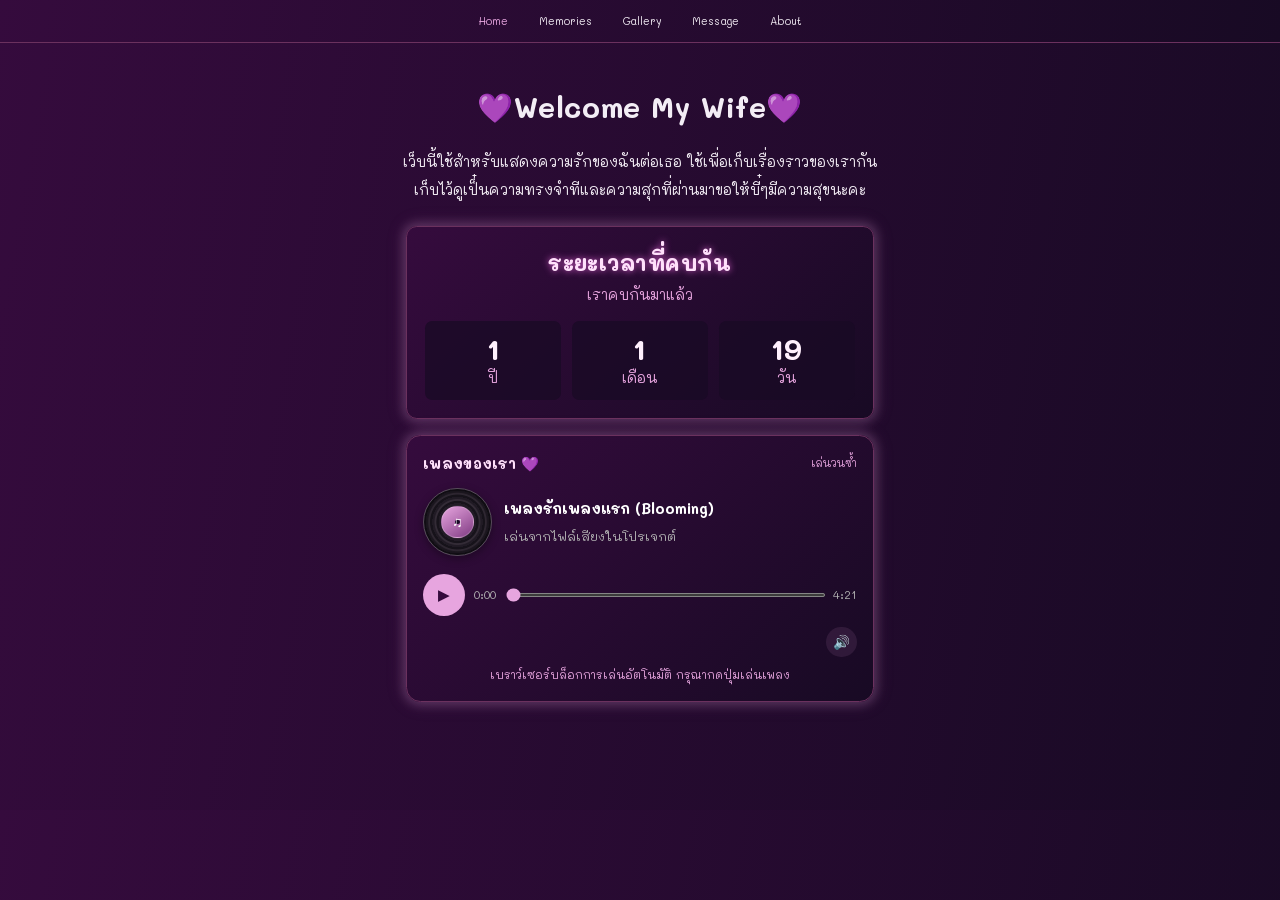
<file: index.html>
<!DOCTYPE html>
<html lang="en">
<head>
    <meta charset="UTF-8">
    <meta name="viewport" content="width=device-width, initial-scale=1.0">
    <title>💜My girlfriend💜</title>
    <link rel="stylesheet" href="main.css">
</head>
<body>
    <div class="falling-hearts" aria-hidden="true">
        <span>&#x2665;&#xFE0E;</span>
        <span>&#x2665;&#xFE0E;</span>
        <span>&#x2665;&#xFE0E;</span>
        <span>&#x2665;&#xFE0E;</span>
        <span>&#x2665;&#xFE0E;</span>
        <span>&#x2665;&#xFE0E;</span>
        <span>&#x2665;&#xFE0E;</span>
        <span>&#x2665;&#xFE0E;</span>
        <span>&#x2665;&#xFE0E;</span>
        <span>&#x2665;&#xFE0E;</span>
        <span>&#x2665;&#xFE0E;</span>
        <span>&#x2665;&#xFE0E;</span>
    </div>
    <header class="site-header">
        <nav class="main-nav" aria-label="Main navigation">
            <a href="index.html" aria-current="page">Home</a>
            <a href="memories.html">Memories</a>
            <a href="gallery.html">Gallery</a>
            <a href="message.html">Message</a>
            <a href="about.html">About</a>
        </nav>
    </header>

    <main id="home">
        <h1><span class="bouncing-heart" aria-hidden="true">💜</span>Welcome My Wife<span class="bouncing-heart" aria-hidden="true">💜</span></h1>
        <p>เว็บนี้ใช้สำหรับแสดงความรักของฉันต่อเธอ ใช้เพื่อเก็บเรื่องราวของเรากัน</p>
        <p>เก็บไว้ดูเป็๋นความทรงจำทีและความสุกที่ผ่านมาขอให้บี๋ๆมีความสุขนะคะ</p>

        <section class="relationship-counter" data-start-date="2025-10-15" aria-labelledby="relationship-title">
            <h2 id="relationship-title">ระยะเวลาที่คบกัน</h2>
            <p>เราคบกันมาแล้ว</p>
            <div class="relationship-duration" id="relationship-duration" aria-live="polite" aria-atomic="true">
                <div class="duration-unit"><span data-duration="years">-</span><span>ปี</span></div>
                <div class="duration-unit"><span data-duration="months">-</span><span>เดือน</span></div>
                <div class="duration-unit"><span data-duration="days">-</span><span>วัน</span></div>
            </div>
        </section>

        <section class="music-player" aria-labelledby="music-player-title">
            <div class="music-player-heading">
                <h2 id="music-player-title">เพลงของเรา 💜</h2>
                <span>เล่นวนซ้ำ</span>
            </div>
            <audio id="music-audio" autoplay loop preload="metadata">
                <source src="scr/เพลง/LANDOKMAI%20-%20เพลงรักเพลงแรก%20(Blooming)%20%5BOfficial%20MV%5D(mp3j.cc).mp3" type="audio/mpeg">
            </audio>
            <div class="music-track">
                <div class="music-cover" id="music-cover" aria-hidden="true">
                    <span>♫</span>
                </div>
                <div class="music-track-info">
                    <p class="music-track-name" id="music-track-name">เพลงรักเพลงแรก (Blooming)</p>
                    <span>เล่นจากไฟล์เสียงในโปรเจกต์</span>
                </div>
            </div>
            <div class="music-controls">
                <button class="music-play-button" id="music-play" type="button" aria-label="เล่นเพลง" disabled>▶</button>
                <span class="music-time" id="music-current-time">0:00</span>
                <input class="music-progress" id="music-progress" type="range" min="0" max="1000" value="0" aria-label="ตำแหน่งเพลง" disabled>
                <span class="music-time" id="music-duration">0:00</span>
            </div>
            <div class="music-volume-control">
                <button class="music-volume-button" id="music-volume-toggle" type="button"
                    aria-label="แสดงระดับเสียง" aria-expanded="false" aria-controls="music-volume-panel">🔊</button>
                <div class="music-volume-panel" id="music-volume-panel" hidden>
                    <input class="music-volume" id="music-volume" type="range" min="0" max="1" step="0.01" value="0.5" aria-label="ระดับเสียง 50%">
                    <span class="music-volume-value" id="music-volume-value">50%</span>
                </div>
            </div>
            <p class="music-status" id="music-status" role="status" aria-live="polite">กำลังพยายามเปิดเพลงอัตโนมัติ...</p>
        </section>
    </main>
    <script src="relationship-counter.js"></script>
    <script src="music-player.js"></script>
    <script src="carousel.js"></script>
    <script src="gallery.js"></script>
    <script src="trip-memories.js"></script>
    <script src="site-navigation.js"></script>
</body>
</html>
</file>
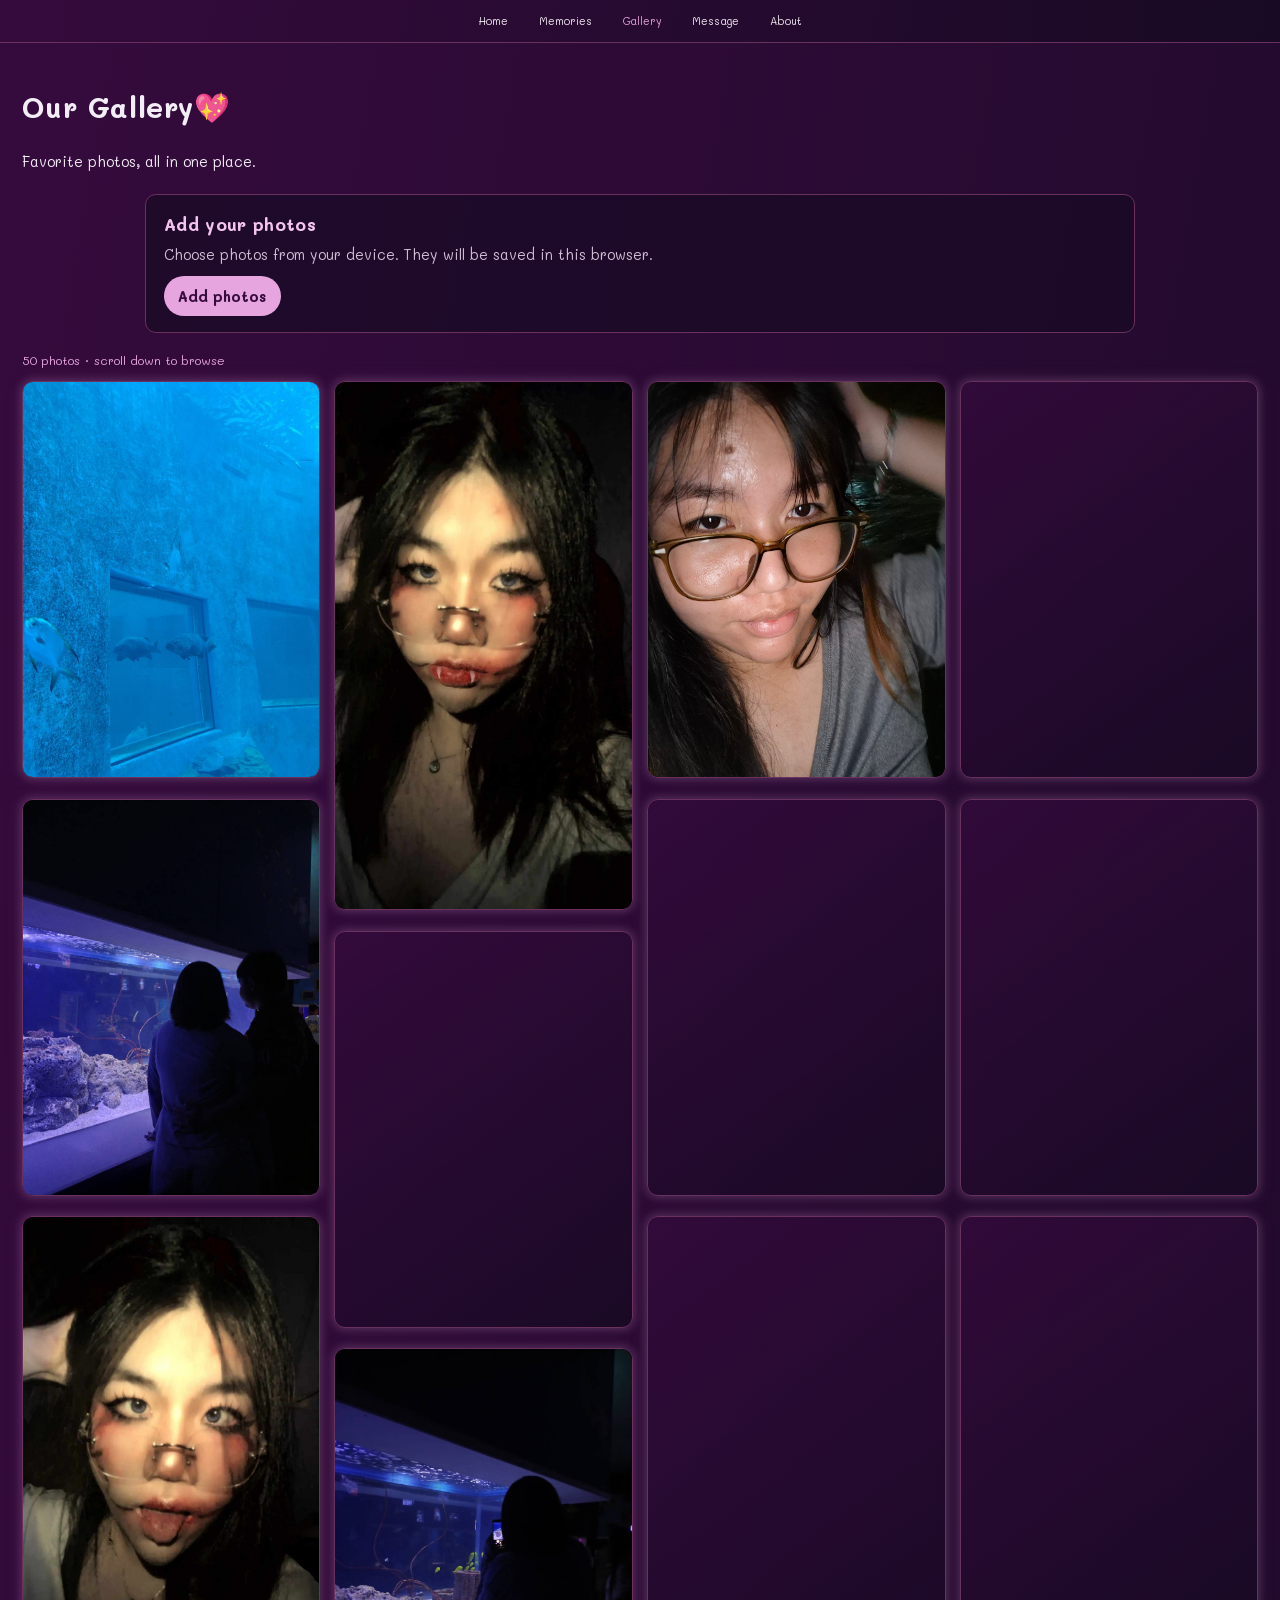
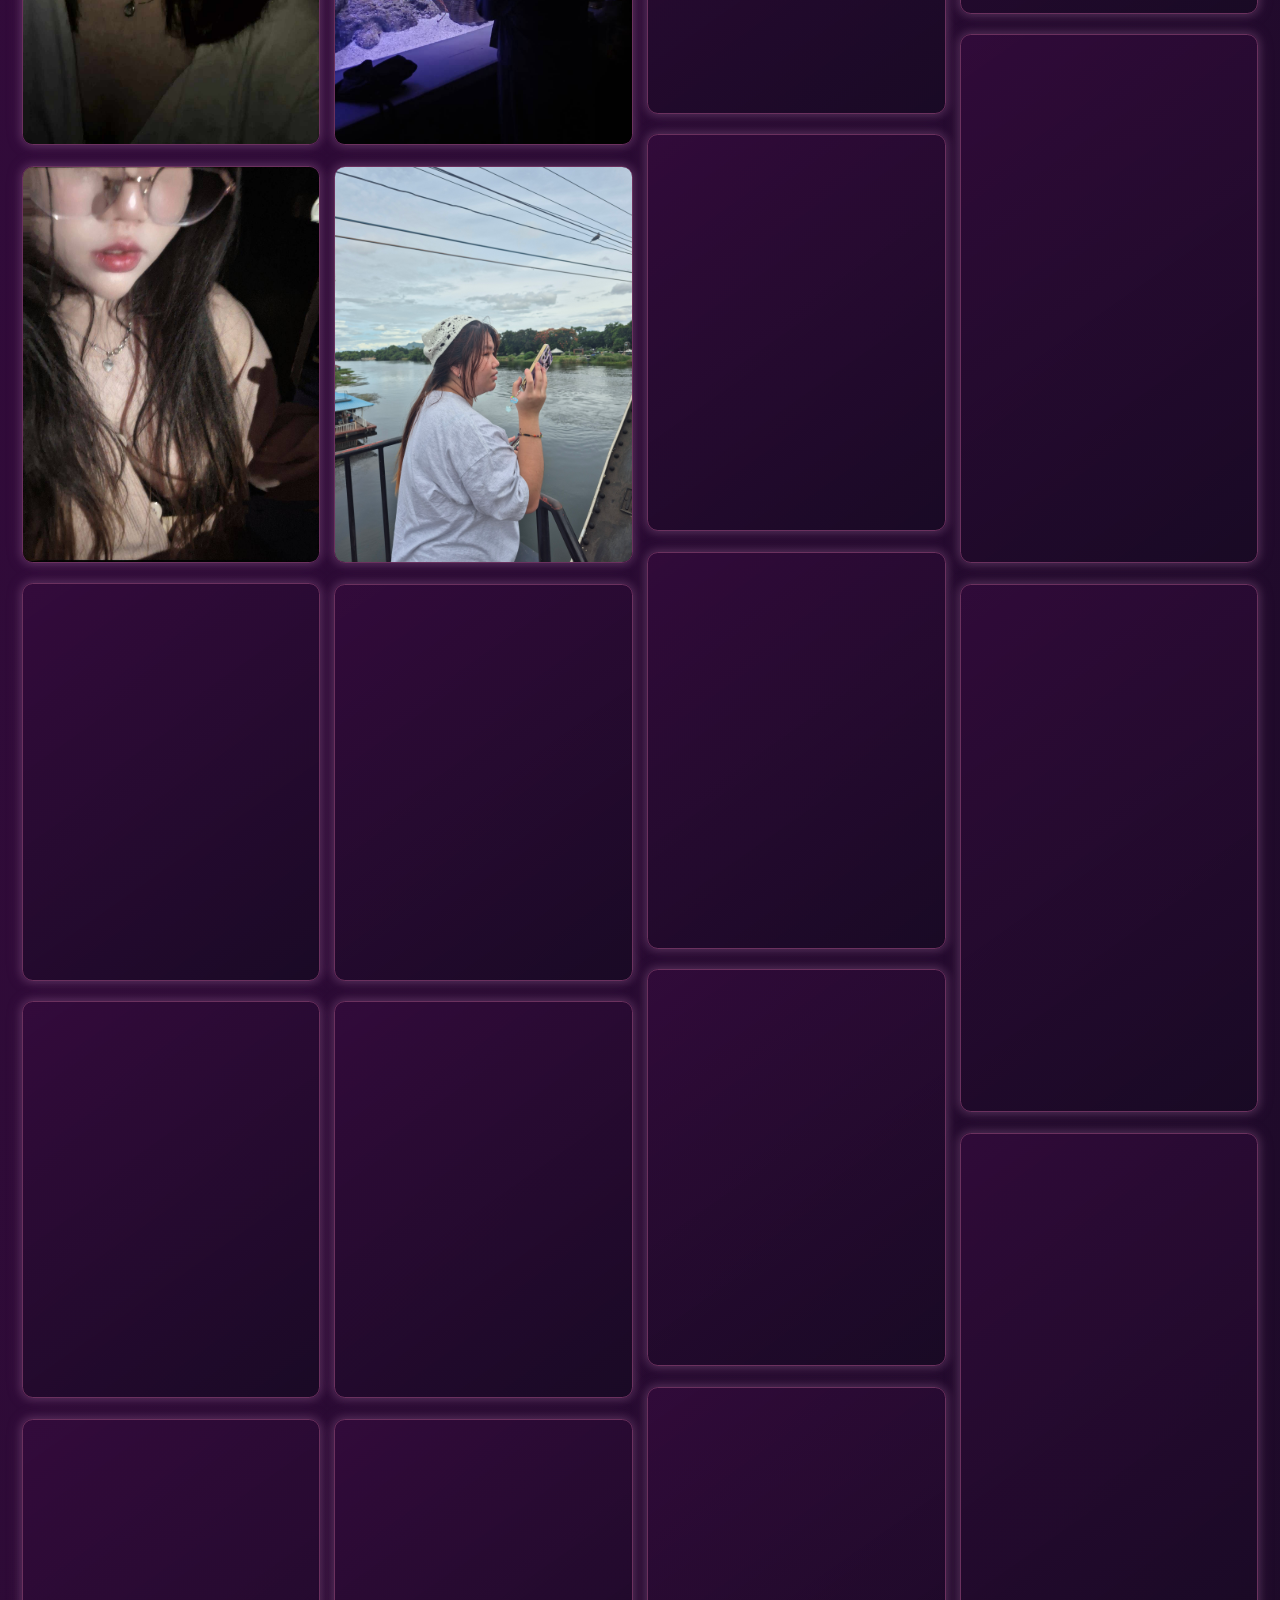
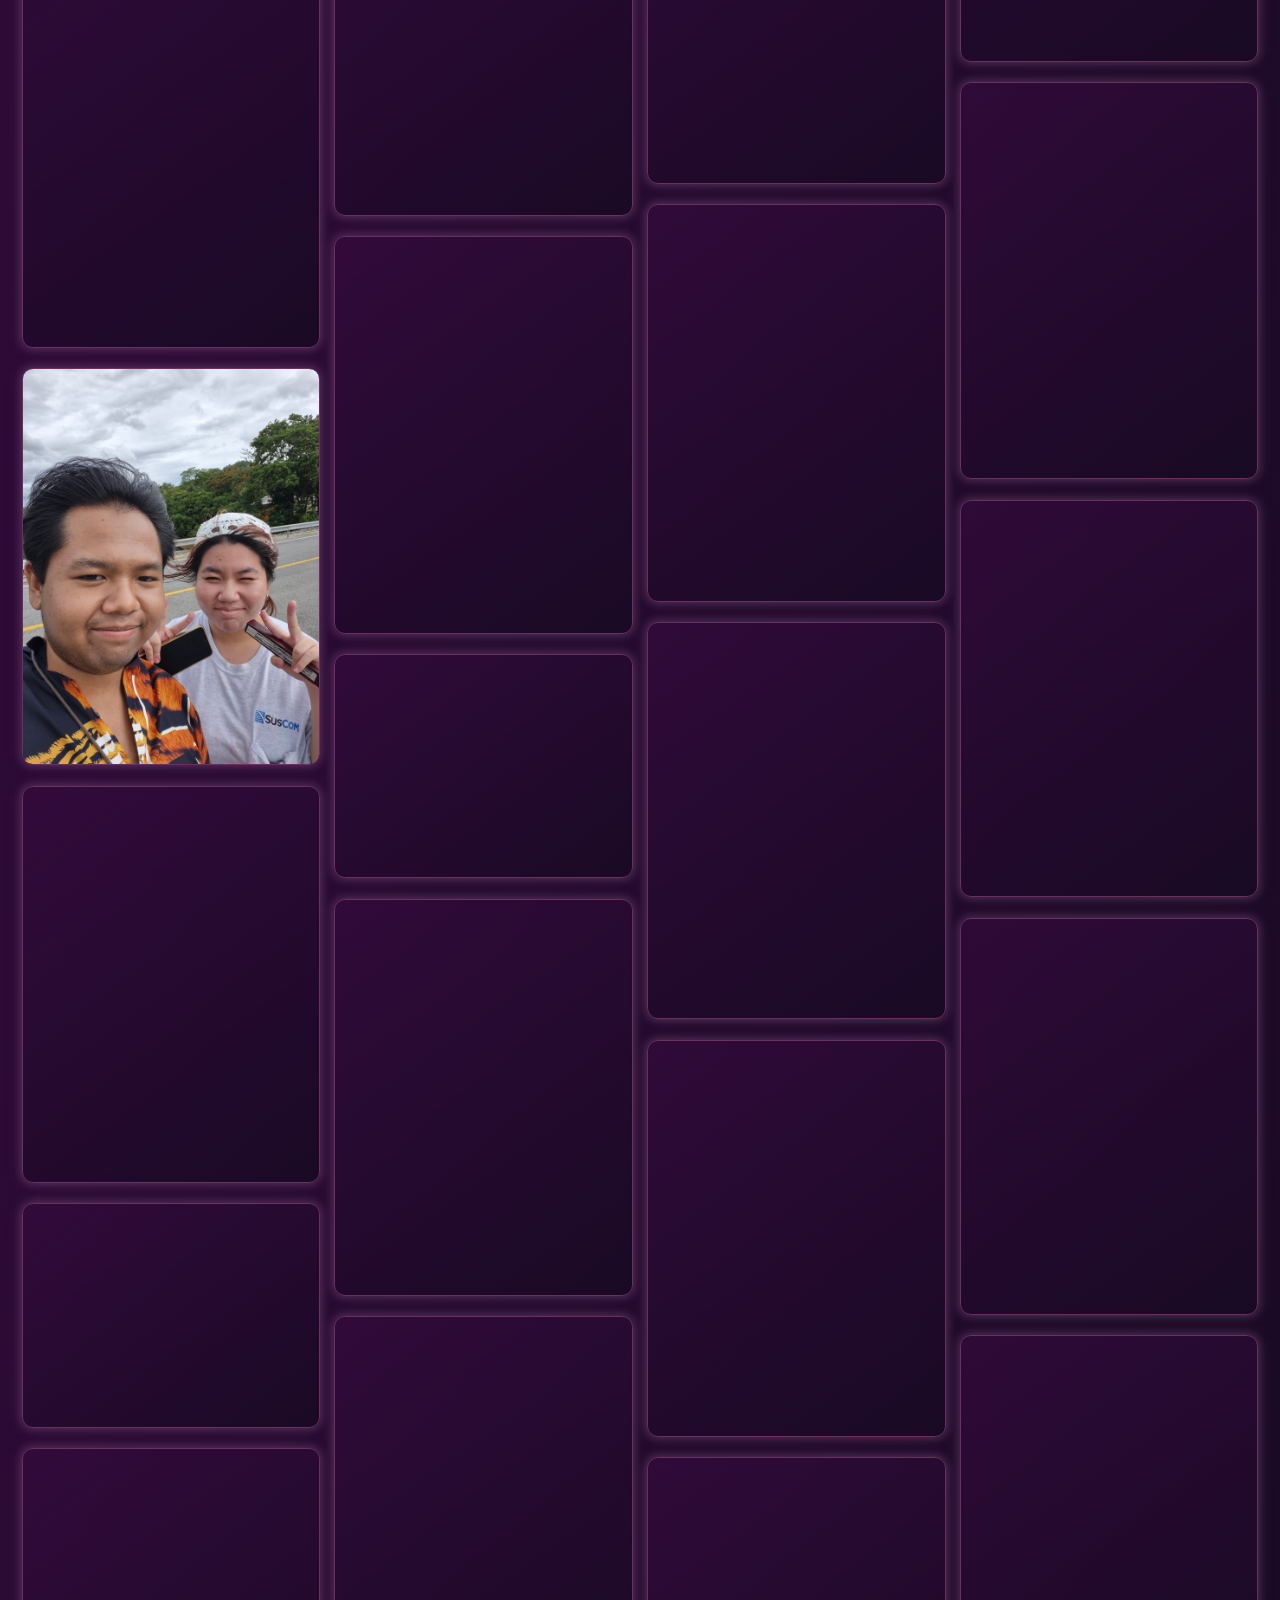
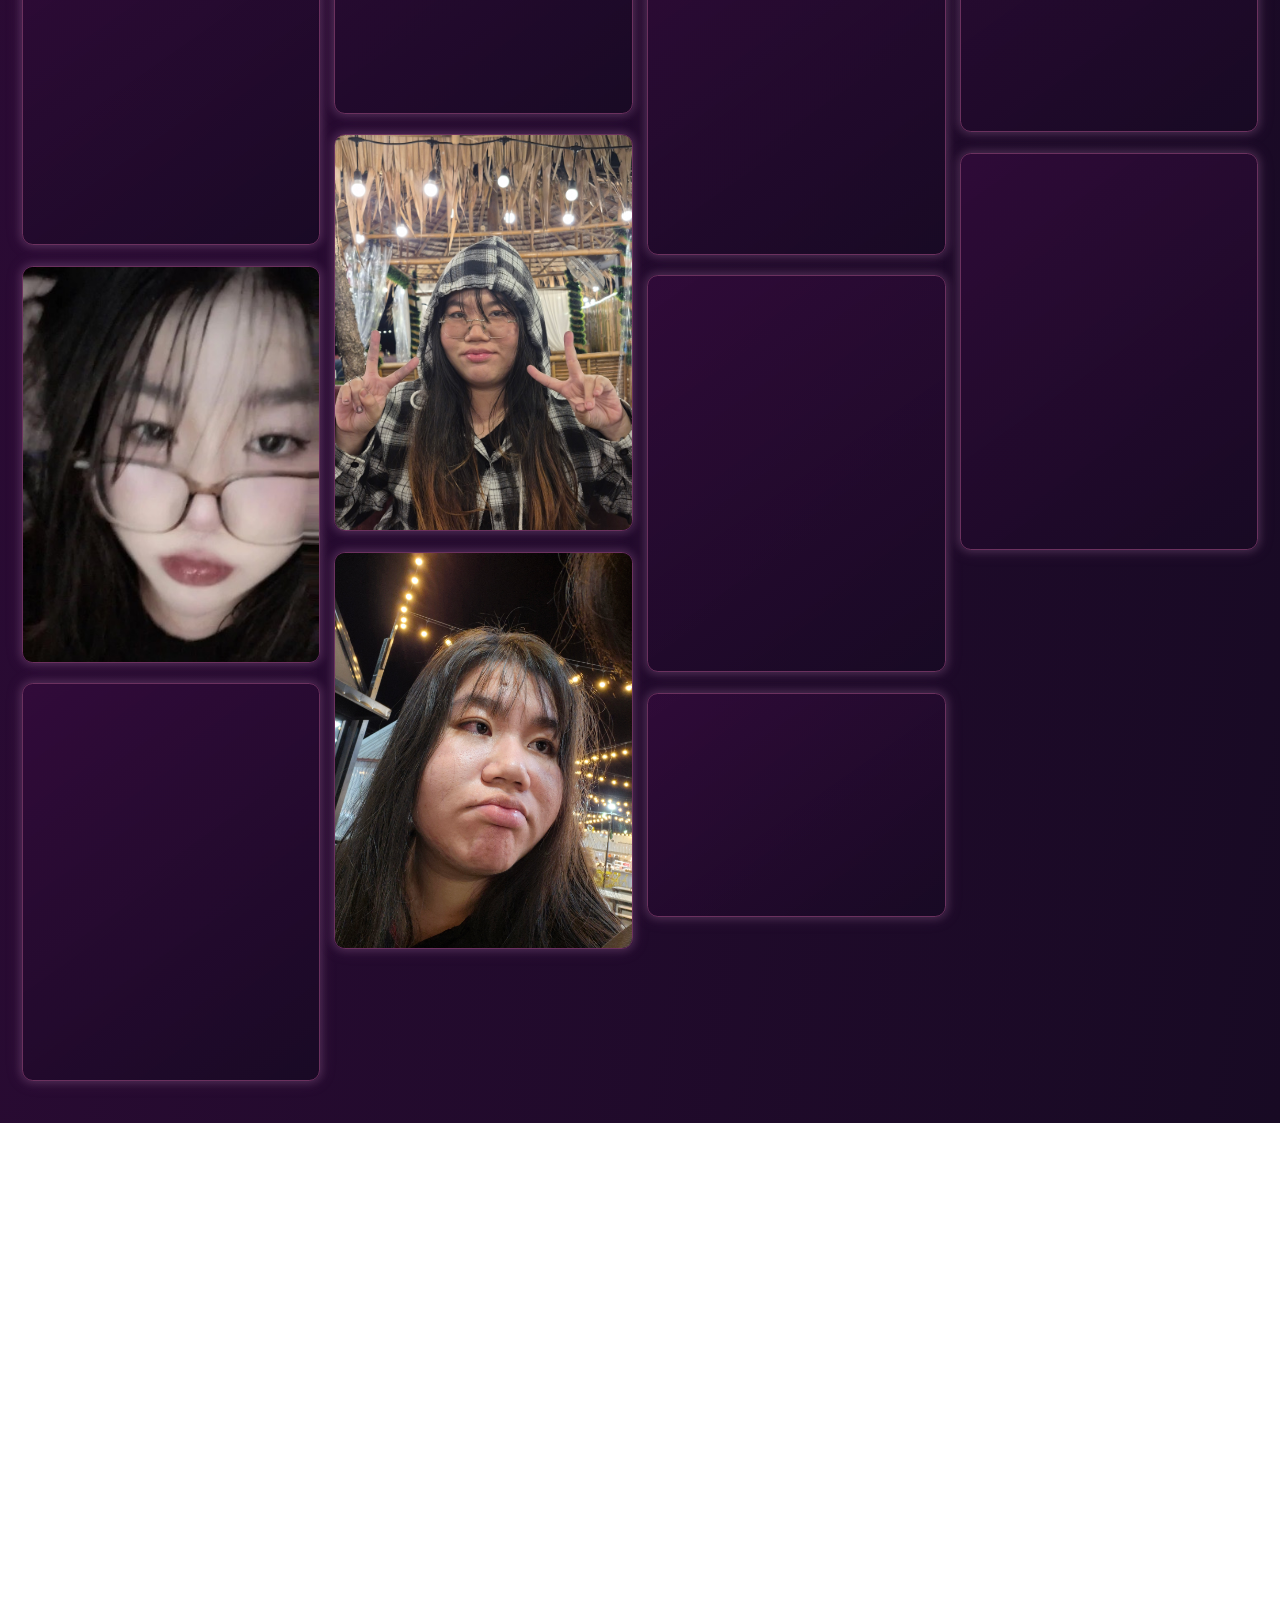
<file: gallery.html>
<!DOCTYPE html>
<html lang="en">
<head>
    <meta charset="UTF-8">
    <meta name="viewport" content="width=device-width, initial-scale=1.0">
    <title>Gallery | 💜My girlfriend💜</title>
    <link rel="stylesheet" href="main.css">
</head>
<body>
    <div class="falling-hearts" aria-hidden="true">
        <span>&#x2665;&#xFE0E;</span>
        <span>&#x2665;&#xFE0E;</span>
        <span>&#x2665;&#xFE0E;</span>
        <span>&#x2665;&#xFE0E;</span>
        <span>&#x2665;&#xFE0E;</span>
        <span>&#x2665;&#xFE0E;</span>
        <span>&#x2665;&#xFE0E;</span>
        <span>&#x2665;&#xFE0E;</span>
        <span>&#x2665;&#xFE0E;</span>
        <span>&#x2665;&#xFE0E;</span>
        <span>&#x2665;&#xFE0E;</span>
        <span>&#x2665;&#xFE0E;</span>
    </div>
    <header class="site-header">
        <nav class="main-nav" aria-label="Main navigation">
            <a href="index.html">Home</a>
            <a href="memories.html">Memories</a>
            <a href="gallery.html" aria-current="page">Gallery</a>
            <a href="message.html">Message</a>
            <a href="about.html">About</a>
        </nav>
    </header>
    <main>
        <h1>Our Gallery<span class="bouncing-heart" aria-hidden="true">💖</span></h1>
        <p>Favorite photos, all in one place.</p>
        <section class="gallery-upload" aria-labelledby="gallery-upload-title">
            <h2 id="gallery-upload-title">Add your photos</h2>
            <p>Choose photos from your device. They will be saved in this browser.</p>
            <label class="gallery-upload-label" for="gallery-photo-input">Add photos</label>
            <input class="gallery-upload-input" id="gallery-photo-input" type="file" accept="image/*" multiple>
            <p class="gallery-upload-status" id="gallery-upload-status" role="status" aria-live="polite"></p>
        </section>
        <p class="gallery-photo-count" id="gallery-photo-count" aria-live="polite">Loading photos...</p>
        <section class="pinterest-gallery" id="pinterest-gallery" aria-label="Photo gallery"></section>
    </main>
    <script src="carousel.js"></script>
    <script src="gallery.js"></script>
    <script src="trip-memories.js"></script>
    <script src="relationship-counter.js"></script>
    <script src="music-player.js"></script>
    <script src="site-navigation.js"></script>
</body>
</html>
</file>
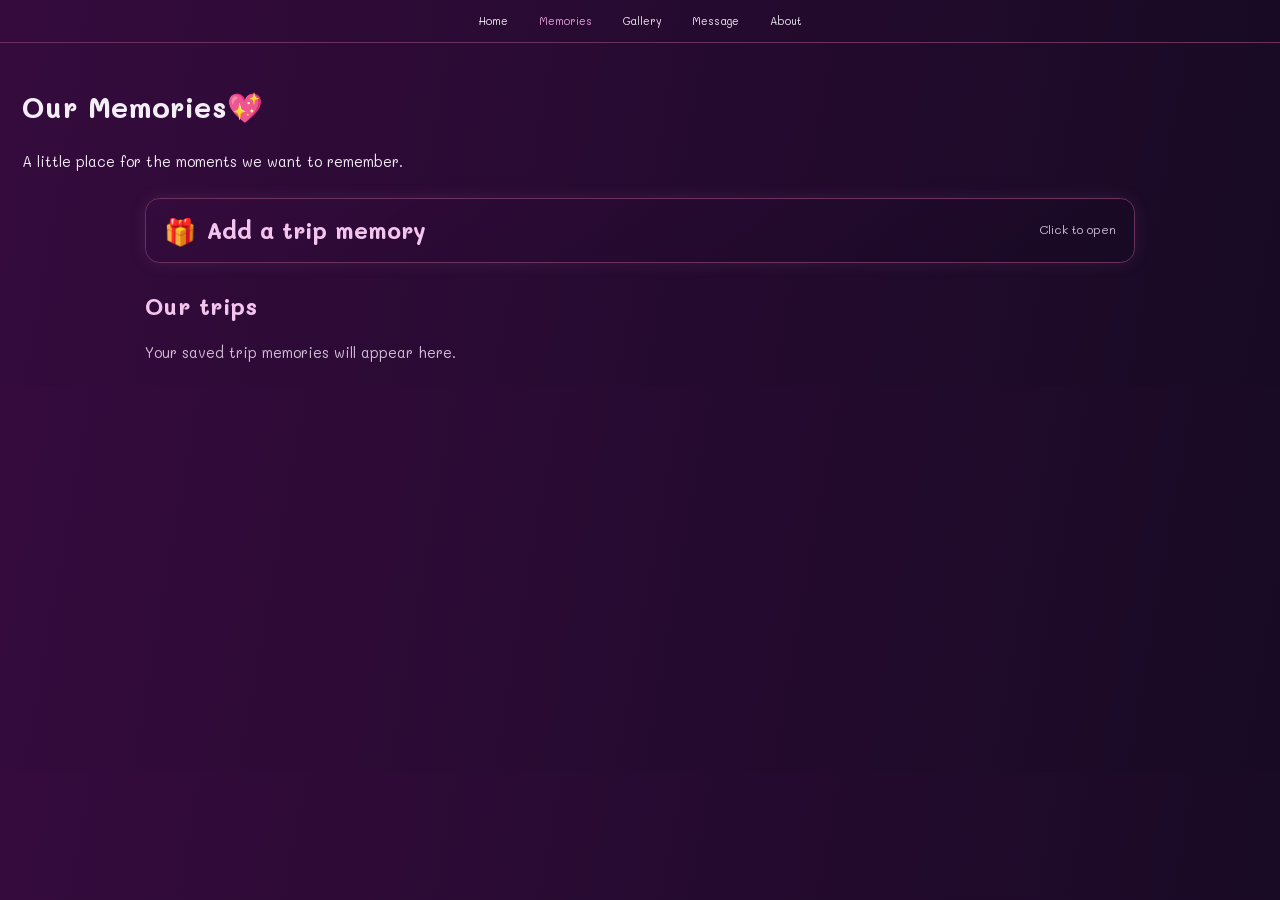
<file: memories.html>
<!DOCTYPE html>
<html lang="en">
<head>
    <meta charset="UTF-8">
    <meta name="viewport" content="width=device-width, initial-scale=1.0">
    <title>Memories | 💜My girlfriend💜</title>
    <link rel="stylesheet" href="main.css">
</head>
<body>
    <div class="falling-hearts" aria-hidden="true">
        <span>&#x2665;&#xFE0E;</span>
        <span>&#x2665;&#xFE0E;</span>
        <span>&#x2665;&#xFE0E;</span>
        <span>&#x2665;&#xFE0E;</span>
        <span>&#x2665;&#xFE0E;</span>
        <span>&#x2665;&#xFE0E;</span>
        <span>&#x2665;&#xFE0E;</span>
        <span>&#x2665;&#xFE0E;</span>
        <span>&#x2665;&#xFE0E;</span>
        <span>&#x2665;&#xFE0E;</span>
        <span>&#x2665;&#xFE0E;</span>
        <span>&#x2665;&#xFE0E;</span>
    </div>
    <header class="site-header">
        <nav class="main-nav" aria-label="Main navigation">
            <a href="index.html">Home</a>
            <a href="memories.html" aria-current="page">Memories</a>
            <a href="gallery.html">Gallery</a>
            <a href="message.html">Message</a>
            <a href="about.html">About</a>
        </nav>
    </header>
    <main>
        <h1>Our Memories<span class="bouncing-heart" aria-hidden="true">💖</span></h1>
        <p>A little place for the moments we want to remember.</p>
        <details class="trip-gift-editor" aria-labelledby="trip-editor-title">
            <summary class="trip-gift-toggle" id="trip-editor-title">
                <span class="trip-gift-icon" aria-hidden="true">🎁</span>
                <span>Add a trip memory</span>
                <span class="trip-gift-hint">Click to open</span>
            </summary>
            <section class="trip-editor" aria-label="New trip memory">
                <form id="trip-form" class="trip-form">
                    <label class="trip-field">
                        Trip name
                        <input id="trip-name" name="name" type="text" maxlength="100" placeholder="e.g. Our weekend in Chiang Mai" required>
                    </label>
                    <label class="trip-field">
                        Trip photo
                        <input id="trip-photo" name="photo" type="file" accept="image/*" required>
                    </label>
                    <div class="trip-photo-preview" id="trip-photo-preview" hidden>
                        <img id="trip-photo-preview-image" alt="Selected trip photo preview">
                    </div>
                    <label class="trip-field">
                        Place
                        <input id="trip-place" name="place" type="text" maxlength="200" placeholder="Enter a place or address" autocomplete="street-address" required>
                    </label>
                    <div class="trip-map-preview">
                        <p class="trip-map-label">Map preview</p>
                        <p id="trip-map-placeholder" class="trip-map-placeholder">Enter a place to preview it on Google Maps.</p>
                        <iframe id="trip-map-preview" title="Google Maps place preview" loading="lazy" referrerpolicy="no-referrer-when-downgrade" hidden></iframe>
                    </div>
                    <button class="trip-submit" type="submit">Save trip memory</button>
                    <p id="trip-form-status" class="trip-form-status" role="status" aria-live="polite"></p>
                </form>
            </section>
        </details>
        <section class="trip-memories" aria-labelledby="trip-memories-title">
            <h2 id="trip-memories-title">Our trips</h2>
            <p id="trip-empty-state" class="trip-empty-state">Your saved trip memories will appear here.</p>
            <div id="trip-list" class="trip-list"></div>
        </section>
    </main>
    <script src="carousel.js"></script>
    <script src="gallery.js"></script>
    <script src="trip-memories.js"></script>
    <script src="relationship-counter.js"></script>
    <script src="music-player.js"></script>
    <script src="site-navigation.js"></script>
</body>
</html>
</file>
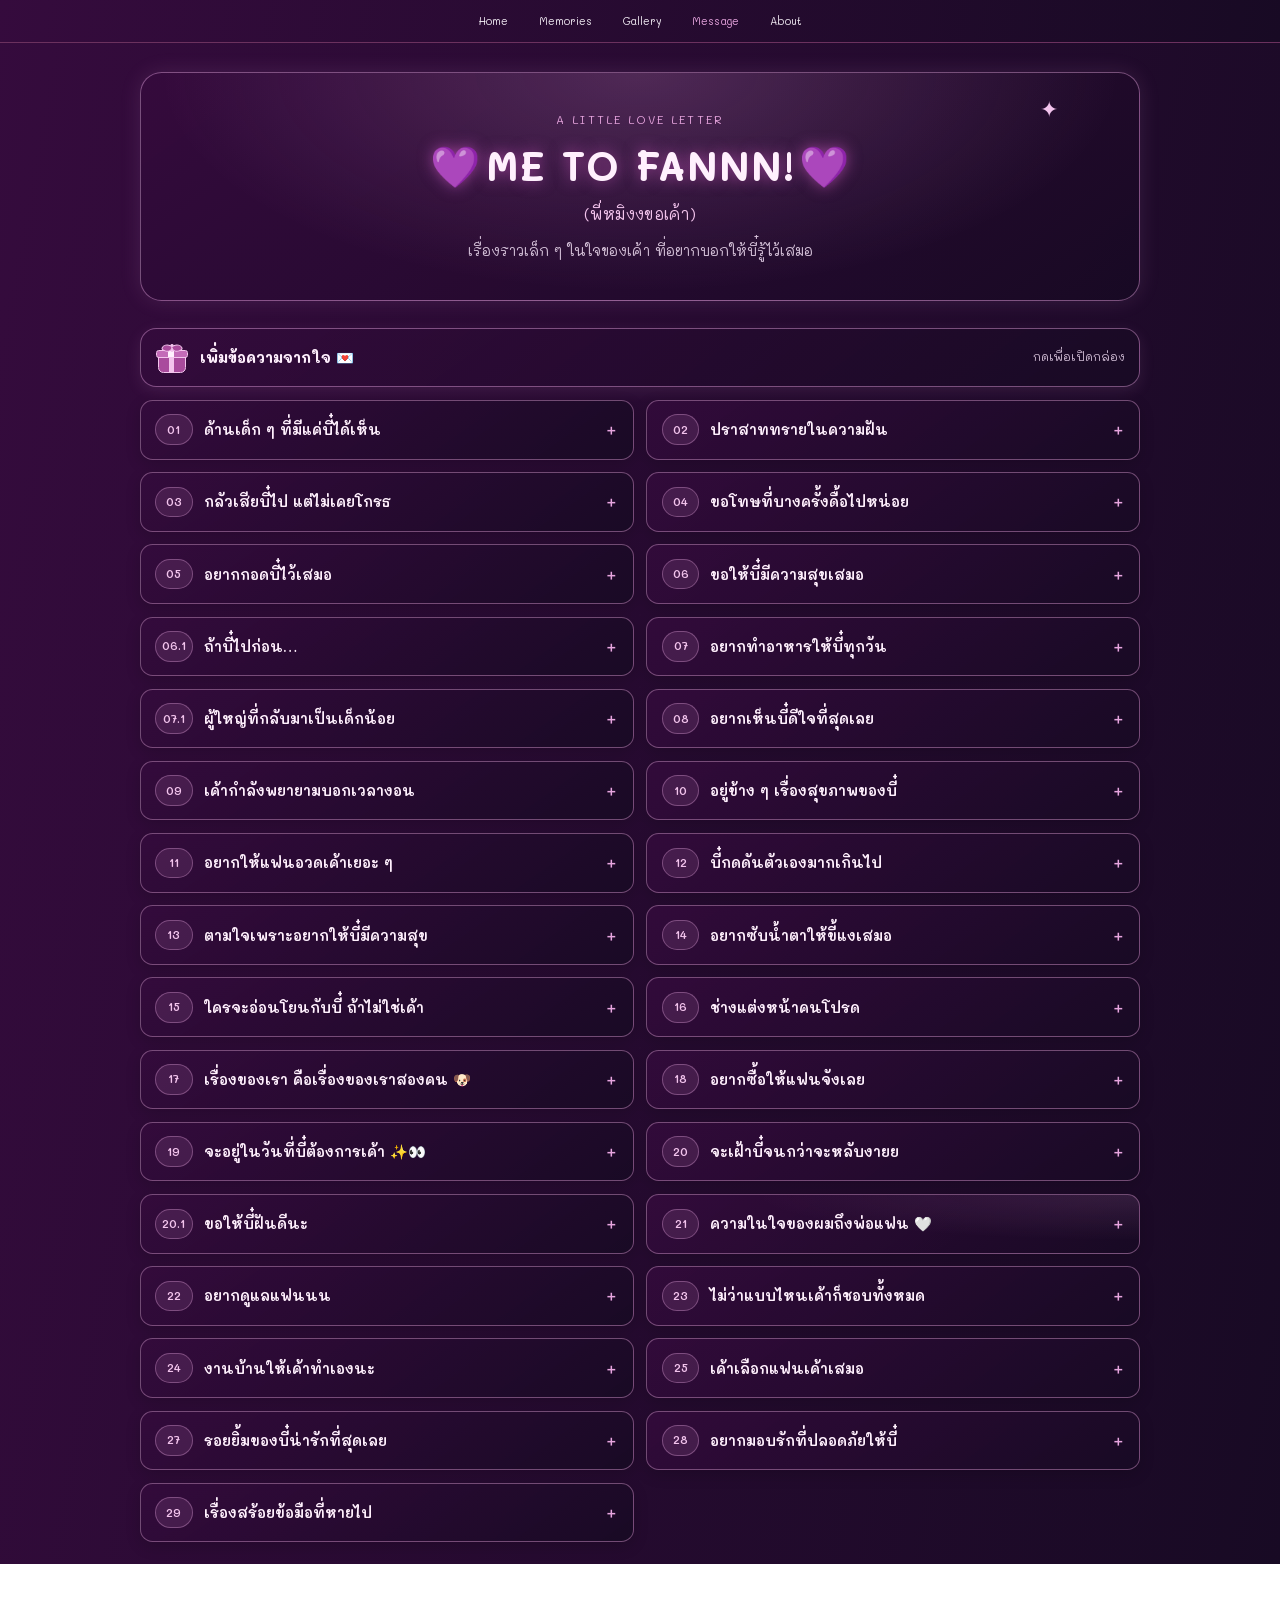
<file: message.html>
<!DOCTYPE html>
<html lang="th">
<head>
    <meta charset="UTF-8">
    <meta name="viewport" content="width=device-width, initial-scale=1.0">
    <title>Message | 💜My girlfriend💜</title>
    <link rel="stylesheet" href="main.css">
</head>
<body>
    <div class="falling-hearts" aria-hidden="true">
        <span>&#x2665;&#xFE0E;</span>
        <span>&#x2665;&#xFE0E;</span>
        <span>&#x2665;&#xFE0E;</span>
        <span>&#x2665;&#xFE0E;</span>
        <span>&#x2665;&#xFE0E;</span>
        <span>&#x2665;&#xFE0E;</span>
        <span>&#x2665;&#xFE0E;</span>
        <span>&#x2665;&#xFE0E;</span>
        <span>&#x2665;&#xFE0E;</span>
        <span>&#x2665;&#xFE0E;</span>
        <span>&#x2665;&#xFE0E;</span>
        <span>&#x2665;&#xFE0E;</span>
    </div>
    <header class="site-header">
        <nav class="main-nav" aria-label="Main navigation">
            <a href="index.html">Home</a>
            <a href="memories.html">Memories</a>
            <a href="gallery.html">Gallery</a>
            <a href="message.html" aria-current="page">Message</a>
            <a href="about.html">About</a>
        </nav>
    </header>
    <main class="message-page">
        <section class="message-hero" aria-labelledby="message-title">
            <p class="message-eyebrow">a little love letter</p>
            <h1 id="message-title"><span class="message-title-heart" aria-hidden="true">💜</span> ME TO FANNN! <span class="message-title-heart" aria-hidden="true">💜</span></h1>
            <p class="message-dedication">(พี่หมิงงขอเค้า)</p>
            <p class="message-intro">เรื่องราวเล็ก ๆ ในใจของเค้า ที่อยากบอกให้บี๋รู้ไว้เสมอ</p>
            <span class="message-hero-sparkle" aria-hidden="true">✦</span>
        </section>

        <details class="message-gift">
            <summary class="message-gift-toggle" id="message-composer-title">
                <span class="message-gift-icon" aria-hidden="true">
                    <span class="message-gift-bow"></span>
                    <span class="message-gift-lid"></span>
                    <span class="message-gift-box"></span>
                </span>
                <span>เพิ่มข้อความจากใจ 💌</span>
                <span class="message-gift-hint">กดเพื่อเปิดกล่อง</span>
            </summary>
            <section class="message-composer" aria-labelledby="message-composer-title">
                <form id="message-form">
                    <label for="message-title-input">หัวข้อ</label>
                    <input id="message-title-input" name="title" type="text" maxlength="80" required placeholder="ตั้งชื่อหัวข้อข้อความ...">
                    <label for="message-input">ข้อความของคุณ</label>
                    <textarea id="message-input" name="message" rows="4" maxlength="1000" required placeholder="พิมพ์ข้อความที่อยากบอกตรงนี้..."></textarea>
                    <div class="message-composer-footer">
                        <p id="message-status" role="status" aria-live="polite">ข้อความที่เพิ่มจะถูกบันทึกไว้ในเบราว์เซอร์เครื่องนี้</p>
                        <button type="submit">เพิ่มข้อความ</button>
                    </div>
                </form>
            </section>
        </details>

        <section class="love-notes" aria-label="ข้อความจากใจ">
            <details class="love-note">
                <summary><span class="love-note-number">01</span><span class="love-note-title">ด้านเด็ก ๆ ที่มีแค่บี๋ได้เห็น</span></summary>
                <div class="love-note-content"><p>ถึงก่อนหน้านี้จะโกรธกันกลับมีแค่คนเดียวที่ผมยอมเปิดใจ และแสดงด้านที่เป็นเด็กออกมา</p></div>
            </details>
            <details class="love-note">
                <summary><span class="love-note-number">02</span><span class="love-note-title">ปราสาททรายในความฝัน</span></summary>
                <div class="love-note-content"><p>ก่อนกลับมา เค้าฝันเห็นเค้าเล่นก่อปราสาททรายกับเด็กผู้หญิงคนนึง และรู้สึกปลอดภัยมาก (และหลังจากนั้นบี๋ก็ทักมา)</p></div>
            </details>
            <details class="love-note">
                <summary><span class="love-note-number">03</span><span class="love-note-title">กลัวเสียบี๋ไป แต่ไม่เคยโกรธ</span></summary>
                <div class="love-note-content"><p>ทุกครั้งที่ทะเลาะกันไม่ว่าจะเครียกันจบไม่จบบางครั้งตัวเค้าก็มักจะนอนไม่หลับกลัวเสียพี่ไปแต่ไม่เคยโกรธ</p></div>
            </details>
            <details class="love-note">
                <summary><span class="love-note-number">04</span><span class="love-note-title">ขอโทษที่บางครั้งดื้อไปหน่อย</span></summary>
                <div class="love-note-content"><p>ผมบางทีก็ดื้อเอาแต่ใจพูดว่าขอเวลาทำใจและไม่ชอบพูดสิ่งที่ตัวเองต้องการทำให้บี๋ๆเสียใจ</p></div>
            </details>
            <details class="love-note">
                <summary><span class="love-note-number">05</span><span class="love-note-title">อยากกอดบี๋ไว้เสมอ</span></summary>
                <div class="love-note-content"><p>ทุกครั้งที่ทะเลาะกันเค้าอยากกอดบี๋บี๋เสมอนะไม่เคยอยากออกห่างเลยสักครั้งยกเว้นตอนโดนไล่</p></div>
            </details>
            <details class="love-note">
                <summary><span class="love-note-number">06</span><span class="love-note-title">ขอให้บี๋มีความสุขเสมอ</span></summary>
                <div class="love-note-content"><p>ถ้าวันนึงเราอยู่จนถึงช่วงอายุนึงถ้าเค้าตายไปก่อนก็ขอให้แฟนมีความสุขกับตัวเองมากๆ เพราะตอนนั้นเค้าคงไม่สามารถดูแลสุดที่รักของเค้า</p></div>
            </details>
            <details class="love-note">
                <summary><span class="love-note-number">06.1</span><span class="love-note-title">ถ้าบี๋ไปก่อน…</span></summary>
                <div class="love-note-content"><p>ถ้าบี๋ตายก่อนเค้าอยากให้บี๋เอาเค้าไปด้วยจังเลย</p></div>
            </details>
            <details class="love-note">
                <summary><span class="love-note-number">07</span><span class="love-note-title">อยากทำอาหารให้บี๋ทุกวัน</span></summary>
                <div class="love-note-content"><p>สักวันนึงเค้าอยากเป็นคนทำอาหารให้บี๋กินทุกวันเลยบี๋มักจะพูดว่าตัวเองเรื่องมากแต่เค้ามองว่าเป็นสิ่งที่น่าเอาใจใส่เพราะดูน่ารักดี</p></div>
            </details>
            <details class="love-note">
                <summary><span class="love-note-number">07.1</span><span class="love-note-title">ผู้ใหญ่ที่กลับมาเป็นเด็กน้อย</span></summary>
                <div class="love-note-content"><p>เพราะต้องใส่ใจเรื่องอาหารบางครั้งบี๋ที่ดูโตเป็นผู้ใหญ่กลับบ้านมาก็เป็นเด็กผูหญิงที่น่ารักและน่าเอาใจใส่มากๆเลย</p></div>
            </details>
            <details class="love-note">
                <summary><span class="love-note-number">08</span><span class="love-note-title">อยากเห็นบี๋ดีใจที่สุดเลย</span></summary>
                <div class="love-note-content"><p>เวลาบี๋บี๋บอกว่าไม่เป็นไรทุกครั้งเค้าก็ชอบคิดว่าในใจบี๋อยากให้เค้าทำอย่างที่บี๋ต้องการแต่บี๋ชอมเกรงใจเวลาเค้าทำเค้าชอบเห็นหน้าบี๋ตอนดีใจมากที่สุด (อยากให้บี๋เอาแต่ใจกว่านี้)</p></div>
            </details>
            <details class="love-note">
                <summary><span class="love-note-number">09</span><span class="love-note-title">เค้ากำลังพยายามบอกเวลางอน</span></summary>
                <div class="love-note-content"><p>เค้าไม่ชอบตัวเค้าตอนเค้างอนแฟนเลย เป็นคนที่ทำเป็นไม่สนใจแฟน เป็นสิ่งที่แย่มากพยายามแก้โดยการ บอกแฟนเสมอว่าเรางอนอะไร</p></div>
            </details>
            <details class="love-note">
                <summary><span class="love-note-number">10</span><span class="love-note-title">อยู่ข้าง ๆ เรื่องสุขภาพของบี๋</span></summary>
                <div class="love-note-content"><p>แฟนอยากลดน้ำหนักเค้าจะคอยซัพพอทบี๋เสมอนะอยากให้เค้าทำอะไรบอกเลยเป็นห่วงแค่เรื่องคิดจะอดข้าวนี่แหละบี๋ควรมีนักโพชนาการ (เค้า) อยู่ด้วยตลอดนะ</p></div>
            </details>
            <details class="love-note">
                <summary><span class="love-note-number">11</span><span class="love-note-title">อยากให้แฟนอวดเค้าเยอะ ๆ</span></summary>
                <div class="love-note-content"><p>ชอบให้แฟยอวดเค้าเยอะๆไม่ชอบสังคมที่ทำงานแฟนตอนนี้มากๆเทียบกับเมื่อก่อนไม่ได้แฟนทำงานแล้วดูล้ากว่าเดิมอีก</p></div>
            </details>
            <details class="love-note">
                <summary><span class="love-note-number">12</span><span class="love-note-title">บี๋กดดันตัวเองมากเกินไป</span></summary>
                <div class="love-note-content"><p>ทุกครั้งที่บี๋ๆบอกไม่ชอบตัวเองเค้าก็จะชอบถามว่าแล้วบี๋บี๋ไม่ชอบตัวเองตรงไหนน บี๋ก็จะบอกว่าไม่ชอบตัวเองที่ผิดพลาดไม่ชอบตัวเองที่ทำไม่ถูกใจใคร (จริงๆบี๋บี๋กดดันตัวเองเกินไป)</p></div>
            </details>
            <details class="love-note">
                <summary><span class="love-note-number">13</span><span class="love-note-title">ตามใจเพราะอยากให้บี๋มีความสุข</span></summary>
                <div class="love-note-content"><p>บี๋คงคิดว่าทำไมเค้าถึงตามใจบ่อยๆ เพราะเค้าคิดว่าบี๋ทำงานหนักแล้วเจอหลายเรื่องเค้าอยากทำให้บี๋มีความสุขเค้าเลยชอมตามใจ</p></div>
            </details>
            <details class="love-note">
                <summary><span class="love-note-number">14</span><span class="love-note-title">อยากซับน้ำตาให้ขี้แงเสมอ</span></summary>
                <div class="love-note-content"><p>เค้าอยากบอกว่าเค้าชอบความรู้สึกที่ได้กอดบี๋วันนั้นที่รีสอทเพราะบี๋น้อยใจเค้าเรื่องที่เค้าไม่ยอมพูดตรงๆเค้าอยากซับน้ำตาให้ขี้แงเสมอนะคะ</p></div>
            </details>
            <details class="love-note">
                <summary><span class="love-note-number">15</span><span class="love-note-title">ใครจะอ่อนโยนกับบี๋ ถ้าไม่ใช่เค้า</span></summary>
                <div class="love-note-content"><p>บี๋ไม่รักตัวเองเลยเข้มงวดกับตัวเองตลอดแล้วใครจะอ่อนโยนกับบี๋บี๋ของเค้า(เค้าเองงง)</p></div>
            </details>
            <details class="love-note">
                <summary><span class="love-note-number">16</span><span class="love-note-title">ช่างแต่งหน้าคนโปรด</span></summary>
                <div class="love-note-content"><p>เค้าที่เห็นบี๋บี๋ต้องตื่นเช้ามาแต่งหน้าเพื่อไปงานสำคัญทำให้เค้าคิดว่าอยากให้บี๋สอนเค้าแต่งหน้าเค้าอยากช่วยบี๋ๆของเค้า(ช่างแต่งหน้าคนโปรด)</p></div>
            </details>
            <details class="love-note">
                <summary><span class="love-note-number">17</span><span class="love-note-title">เรื่องของเรา คือเรื่องของเราสองคน 🐶</span></summary>
                <div class="love-note-content"><p>แฟนเค้าเป็นคนขี้เกรงใจมากๆเวลาบี๋นอยอะไรบี๋ๆชอบบอกว่าทำไมเธอต้องนอยตามเค้า เค้าก็จะตอบว่าเพราะเค้ารักเธอเรื่องสำหรับเค้าเรื่องของเธอหรือเรื่องของเค้าคือเรื่องของเราสองคน</p><p>(เค้าอยากอยู่ข้างบี๋อยากช่วยคอยแก้ปัญหาเค้าเป็นเด็กดีของบี๋เสมอนะ! 🐶)</p></div>
            </details>
            <details class="love-note">
                <summary><span class="love-note-number">18</span><span class="love-note-title">อยากซื้อให้แฟนจังเลย</span></summary>
                <div class="love-note-content"><p>วันนี้บี๋ๆมองของที่ใช้ประดับวันคลิสมาสและก็กระเป๋าหนังกลับสีดำเค้าอยากซื้อให้แฟนของเค้าจังเลยย</p></div>
            </details>
            <details class="love-note">
                <summary><span class="love-note-number">19</span><span class="love-note-title">จะอยู่ในวันที่บี๋ต้องการเค้า ✨👀</span></summary>
                <div class="love-note-content"><p>วันนี้มีเรื่องที่บี๋ๆไม่โอเครทั้งวันเลยบี๋บี๋บอกว่าเปลืองน้ำมันไม่อยากให้มาแต่เค้ารู้ว่าบี๋ๆต้องการเค้าในเวลานี้(จริงๆอยากมาเติมแฟน ✨👀)เค้าจะคอยอยู่ในวันที่บี๋ๆบอกว่าตัวเองว่าไม่น่ารักเองแต่บี๋ๆน่ารักเสมอนะ(จากหมาเด็ก 🐶)</p></div>
            </details>
            <details class="love-note">
                <summary><span class="love-note-number">20</span><span class="love-note-title">จะเฝ้าบี๋จนกว่าจะหลับงายย</span></summary>
                <div class="love-note-content"><p>วันนี้บี๋ๆต้องนอนเร็วแต่เค้าไม่ได้นอยหรอกนะถ้าเค้านอนไม่หลับเค้าจะคอยเฝ้าบี๋ๆจนกว่าเค้าหลับงายย(พักผ่อนเยอะๆนะคะที่รักของเค้า)</p></div>
            </details>
            <details class="love-note">
                <summary><span class="love-note-number">20.1</span><span class="love-note-title">ขอให้บี๋ฝันดีนะ</span></summary>
                <div class="love-note-content"><p>ช่วงนี้มีแต่เรื่องแย่ๆทำแฟนเหนื่อยทั้งกายและใจบั่นทอนพลังบี๋ๆนอนหลับ(เค้าขอให้บี๋ๆฝันดีน้า)</p></div>
            </details>
            <details class="love-note love-note-letter">
                <summary><span class="love-note-number">21</span><span class="love-note-title">ความในใจของผมถึงพ่อแฟน 🤍</span></summary>
                <div class="love-note-content">
                    <p>วันนั้นวันแรกที่ผมกับพ่อรวมทั้งครอบครัวแฟนต้องขอโทษจริงๆครับผมทำตัวไม่ถูกเพราะด้วยสถานะตอนนั้นด้วยผมไม่รู้จะแนะนำตัวเองยังไงไม่ใช่ว่าผมไม่รักเค้าแต่ผมกลัวว่าผมทำอะไรเกินไปความสัมพันของผมกับพี่หมิงตอนนั้นจะพัง</p>
                    <p>เพราะตอนนั้นผมพยายามทำทุกอย่างบอกทุกคนว่าพี่หมิงคือแฟนแต่ผมไม่กล้าขอคบต่างคนต่างไม่กล้าพูดไม่มีใครรู้ความนู้สึกใครผมรักลูกสาวพ่อจริงๆครับ (เกี่ยวกับแฟนแหละ! 🤣)</p>
                </div>
            </details>
            <details class="love-note">
                <summary><span class="love-note-number">22</span><span class="love-note-title">อยากดูแลแฟนนน</span></summary>
                <div class="love-note-content"><p>ถ้าเค้าไปอยู่ห้องแฟนเค้าอยากไปรับแฟนที่ทำงานกลับบ้านมามีกับข้าวอุ่นๆรอให้บี๋ๆกินให้อิ่มพาบี๋ไปเดินเล่นย่อยอาหารอาบน้ำดูพี่เอกจนหลับบ(อยากดูแลแฟนนน)</p></div>
            </details>
            <details class="love-note">
                <summary><span class="love-note-number">23</span><span class="love-note-title">ไม่ว่าแบบไหนเค้าก็ชอบทั้งหมด</span></summary>
                <div class="love-note-content"><p>มีคนเคยบอกว่ารักแฟนให้เหมือนที่พ่อเขารักแต่บางครั้งเค้าก็รู้สึกว่าแฟนเป็นเด็กน้อยน่าเอ็นดูบางครั้งก็เป็นผู้ใหญ่จนอยากไปอ้อนไม่ว่าแบบไหนเค้าก็ชอบทั้งหมดเลย(ครั่งนักแฟนนน)</p></div>
            </details>
            <details class="love-note">
                <summary><span class="love-note-number">24</span><span class="love-note-title">งานบ้านให้เค้าทำเองนะ</span></summary>
                <div class="love-note-content"><p>บี๋ๆแพ้น้ำยาล้างจานแพ้ผงสักฟอก(เพราะงั้นไม่ควรให้แตะ) เดี่ยวเค้าทำเองงรักบี๋ๆมากไม่อยากให้มือบี๋บี๋ลอกหรือเป็นแผลยิ่งหน้าหนาวด้วย หน้าร้อนบี๋ๆมักจะมีผดร้อนขึ้นบริเวนที่หลังคอ (ต้องคอยดูบ่อยๆ)</p></div>
            </details>
            <details class="love-note">
                <summary><span class="love-note-number">25</span><span class="love-note-title">เค้าเลือกแฟนเค้าเสมอ</span></summary>
                <div class="love-note-content">
                    <p>ไม่ว่าจะพร้อมหรือไม่พร้อมเค้าก็ไม่ยากให้บี๋บี๋ท้องเค้ารู้ว่าทุกๆหัตการมีความเสียงและเค้าไม่อยากให้บี๋บี๋ทรมาน9เดือนทั้งเรื่องที่อาจจะเกิดแพ้ท้องหรือครรเป็นพิษโอกาสมันน้อยก็จริงแต่ถ้าเสี่ยงอะไรขึ้นมาให้เรื่องระหว่างแม่กับลูก</p>
                    <p>ถ้าเป็นคนอื่นเลือกอะไรไม่รู้เค้าเลือกแฟนเค้าเสมอแค่มีบี๋อยู่กับเค้าไม่ต้องมีลูกก็ได้</p>
                    <p>(เค้าไม่ต้องการให้บี๋เป็นอัตราย)</p>
                </div>
            </details>
            <details class="love-note">
                <summary><span class="love-note-number">27</span><span class="love-note-title">รอยยิ้มของบี๋น่ารักที่สุดเลย</span></summary>
                <div class="love-note-content"><p>เค้าเป็นคนไม่มั่นใจในตัวเองแต่บี๋บี๋ก็มักจะบอกว่าเค้าหล่อแต่บี๋บี๋รู้มั้ยที่บี๋บี๋มักพูดว่าตัวเองไม่สวยไม่น่ารัดไม่ใช่เรื่องจริงเลย(วันนี้บี๋ก็ยิ้มได้น่ารักที่สุดเลย)</p></div>
            </details>
            <details class="love-note">
                <summary><span class="love-note-number">28</span><span class="love-note-title">อยากมอบรักที่ปลอดภัยให้บี๋</span></summary>
                <div class="love-note-content"><p>บี๋บอกว่าทำไมเค้าถึงทำตัวน่ารักจังงเพราะว่าบี๋บี๋สมควรที่จะได้รับความรักและเค้าก็อยากมอบรักที่ปลอดภัยให้กับบี๋ (รักบี๋นั่นแหละอยากเห็นบี๋มีความสุข)</p></div>
            </details>
            <details class="love-note">
                <summary><span class="love-note-number">29</span><span class="love-note-title">เรื่องสร้อยข้อมือที่หายไป</span></summary>
                <div class="love-note-content">
                    <p>วันนี้เค้าทำสร้อยข้อมือที่แฟนซื้อให้หาย เค้าเครียดมากจนลืมว่าจะพาบี๋ไปไหนทำให้บี๋นอย เค้าก็ปลอบบี๋แล้วเค้าก็อธิบาย</p>
                    <p>ที่เค้าลืมเค้าก็ปล่อยโฮเลยย</p>
                </div>
            </details>
        </section>
    </main>
    <script src="carousel.js"></script>
    <script src="gallery.js"></script>
    <script src="trip-memories.js"></script>
    <script src="relationship-counter.js"></script>
    <script src="music-player.js"></script>
    <script src="site-navigation.js"></script>
    <script src="message-board.js"></script>
</body>
</html>
</file>
<file: main.css>
@import url('https://fonts.googleapis.com/css2?family=Mali:wght@400;500;600;700&display=swap');

* {
    box-sizing: border-box;
}

body {
    margin: 0;
    font-family: 'Mali', 'Trebuchet MS', sans-serif;
    line-height: 1.6;
    background: linear-gradient(100deg, #350b3d, #180a24);
    color: #f3edf5;
    isolation: isolate;
}

.falling-hearts {
    position: fixed;
    z-index: 0;
    inset: 0;
    overflow: hidden;
    pointer-events: none;
}

.falling-hearts span {
    position: absolute;
    top: -10%;
    left: var(--heart-left);
    font-family: Georgia, 'Times New Roman', serif;
    font-weight: 700;
    color: #d81b60;
    font-size: var(--heart-size);
    opacity: 0;
    animation: heart-fall var(--heart-duration) linear var(--heart-delay) infinite;
}

.falling-hearts span:nth-child(1) {
    --heart-left: 5%;
    --heart-size: 45px;
    --heart-duration: 12s;
    --heart-delay: -2s;
}

.falling-hearts span:nth-child(2) {
    --heart-left: 14%;
    --heart-size: 60px;
    --heart-duration: 16s;
    --heart-delay: -11s;
}

.falling-hearts span:nth-child(3) {
    --heart-left: 23%;
    --heart-size: 39px;
    --heart-duration: 14s;
    --heart-delay: -6s;
}

.falling-hearts span:nth-child(4) {
    --heart-left: 32%;
    --heart-size: 54px;
    --heart-duration: 18s;
    --heart-delay: -14s;
}

.falling-hearts span:nth-child(5) {
    --heart-left: 41%;
    --heart-size: 42px;
    --heart-duration: 13s;
    --heart-delay: -4s;
}

.falling-hearts span:nth-child(6) {
    --heart-left: 50%;
    --heart-size: 63px;
    --heart-duration: 17s;
    --heart-delay: -9s;
}

.falling-hearts span:nth-child(7) {
    --heart-left: 59%;
    --heart-size: 42px;
    --heart-duration: 15s;
    --heart-delay: -1s;
}

.falling-hearts span:nth-child(8) {
    --heart-left: 68%;
    --heart-size: 54px;
    --heart-duration: 12s;
    --heart-delay: -8s;
}

.falling-hearts span:nth-child(9) {
    --heart-left: 77%;
    --heart-size: 39px;
    --heart-duration: 19s;
    --heart-delay: -16s;
}

.falling-hearts span:nth-child(10) {
    --heart-left: 86%;
    --heart-size: 60px;
    --heart-duration: 14s;
    --heart-delay: -5s;
}

.falling-hearts span:nth-child(11) {
    --heart-left: 95%;
    --heart-size: 45px;
    --heart-duration: 17s;
    --heart-delay: -12s;
}

.falling-hearts span:nth-child(12) {
    --heart-left: 4%;
    --heart-size: 36px;
    --heart-duration: 20s;
    --heart-delay: -18s;
}

@keyframes heart-fall {
    0% {
        opacity: 0;
        transform: translate3d(0, -5vh, 0) rotate(-18deg);
    }

    12%,
    82% {
        opacity: 0.55;
    }

    100% {
        opacity: 0;
        transform: translate3d(35px, 115vh, 0) rotate(24deg);
    }
}

@media (prefers-reduced-motion: reduce) {
    .falling-hearts {
        display: none;
    }
}

h1,
h2 {
    font-weight: 700;
    letter-spacing: 0.02em;
}

.about-title {
    font-size: clamp(1.7rem, 5vw, 2.4rem);
}

.site-header {
    position: relative;
    z-index: 1;
    min-height: 48px;
    background: linear-gradient(100deg, #350b3d, #180a24);
    border-bottom: 1px solid #6b315e;
}

.main-nav {
    display: flex;
    min-height: 47px;
    align-items: center;
    justify-content: center;
    gap: clamp(18px, 5vw, 34px);
    padding: 0 16px;
}

.main-nav a {
    color: #f3edf5;
    font-size: 12px;
    line-height: 1;
    text-decoration: none;
    white-space: nowrap;
    transition: color 160ms ease;
}

.main-nav a:hover,
.main-nav a:focus-visible,
.main-nav a[aria-current="page"] {
    color: #e7a5df;
}

.main-nav a:focus-visible {
    outline: 2px solid #e7a5df;
    outline-offset: 5px;
}

main {
    position: relative;
    z-index: 1;
    padding: 24px;
}

#home {
    display: flex;
    min-height: calc(100vh - 48px);
    flex-direction: column;
    align-items: center;
    justify-content: flex-start;
    text-align: center;
}

#home p {
    margin: 0;
}

#home p + p {
    margin-top: 6px;
}

.relationship-counter {
    width: min(100%, 520px);
    margin-top: 28px;
    padding: 20px;
    border: 1px solid #6b315e;
    border-radius: 12px;
    background: linear-gradient(135deg, #350b3d, #180a24);
    box-shadow: 0 0 12px 3px rgba(231, 165, 223, 0.24),
        0 0 20px 4px rgba(155, 107, 152, 0.14);
}

.relationship-counter h2 {
    margin: 0 0 4px;
    color: #ffe0fb;
    text-shadow: 0 0 8px #d45bc8;
}

#home .relationship-counter > p {
    color: #e7a5df;
}

.relationship-duration {
    display: grid;
    grid-template-columns: repeat(3, minmax(0, 1fr));
    gap: 12px;
    margin-top: 16px;
}

.duration-unit {
    display: flex;
    flex-direction: column;
    padding: 12px 8px;
    border-radius: 8px;
    background: rgba(24, 10, 36, 0.75);
    color: #e7a5df;
}

.duration-unit span:first-child {
    color: #fff0fd;
    font-size: clamp(1.5rem, 6vw, 2rem);
    font-weight: 700;
    line-height: 1.2;
}

.music-player {
    width: min(100%, 520px);
    margin-top: 18px;
    padding: 18px;
    border: 1px solid #6b315e;
    border-radius: 16px;
    background: linear-gradient(135deg, #350b3d, #180a24);
    box-shadow: 0 0 12px 3px rgba(231, 165, 223, 0.24),
        0 0 20px 4px rgba(155, 107, 152, 0.14);
}

.music-player[hidden] {
    display: none;
}

.music-player-heading {
    display: flex;
    align-items: center;
    justify-content: space-between;
    gap: 12px;
    margin-bottom: 14px;
}

.music-player-heading h2 {
    margin: 0;
    color: #ffe0fb;
    font-size: 1rem;
}

.music-player-heading > span {
    color: #e7a5df;
    font-size: 0.75rem;
}

.music-track {
    display: flex;
    align-items: center;
    gap: 14px;
    min-width: 0;
    text-align: left;
}

.music-cover {
    position: relative;
    display: grid;
    width: 76px;
    height: 76px;
    flex: 0 0 76px;
    place-items: center;
    border: 1px solid #554b58;
    border-radius: 50%;
    background: repeating-radial-gradient(
        circle,
        #17131b 0 2px,
        #332b36 3px 4px,
        #211b25 5px 7px
    );
    box-shadow: 0 3px 10px rgba(0, 0, 0, 0.35), inset 0 0 8px #08070a;
}

.music-cover::before {
    position: absolute;
    width: 34px;
    height: 34px;
    border: 2px solid rgba(255, 255, 255, 0.2);
    border-radius: 50%;
    background: linear-gradient(145deg, #e7a5df, #803b83);
    content: "";
}

.music-cover::after {
    position: absolute;
    width: 5px;
    height: 5px;
    border-radius: 50%;
    background: #180a24;
    content: "";
}

.music-cover span {
    z-index: 1;
    color: #fff;
    font-size: 1rem;
    line-height: 1;
}

.music-cover.is-playing {
    animation: vinyl-spin 3s linear infinite;
}

@keyframes vinyl-spin {
    to {
        transform: rotate(360deg);
    }
}

.music-track-info {
    flex: 1;
    min-width: 0;
}

#home .music-track-name {
    overflow: hidden;
    margin: 0 0 4px;
    color: #fff;
    font-weight: 700;
    text-overflow: ellipsis;
    white-space: nowrap;
}

.music-track-info > span {
    color: #b3b3b3;
    font-size: 0.85rem;
}

.music-play-button {
    border: 0;
    border-radius: 999px;
    background: #e7a5df;
    color: #350b3d;
    font-weight: 700;
    cursor: pointer;
    transition: background-color 160ms ease, transform 160ms ease, box-shadow 160ms ease;
}

.music-play-button:not(:disabled):hover {
    transform: translateY(-2px);
    background: #f3c4ed;
    box-shadow: 0 4px 16px rgba(231, 165, 223, 0.3);
}

.music-play-button:focus-visible {
    outline: 2px solid #e7a5df;
    outline-offset: 3px;
}

.music-controls {
    display: grid;
    grid-template-columns: 46px auto minmax(0, 1fr) auto;
    align-items: center;
    gap: 10px;
    margin-top: 20px;
}

.music-play-button {
    width: 46px;
    height: 46px;
    font-size: 1rem;
}

.music-play-button:disabled {
    cursor: not-allowed;
    opacity: 0.45;
}

.music-time {
    color: #b3b3b3;
    font-size: 0.8rem;
    font-variant-numeric: tabular-nums;
}

.music-progress {
    width: 100%;
    height: 4px;
    accent-color: #e7a5df;
    cursor: pointer;
}

.music-progress:disabled {
    cursor: not-allowed;
}

.music-volume-control {
    position: relative;
    display: flex;
    justify-content: flex-end;
    margin-top: 12px;
}

.music-volume-button {
    display: grid;
    width: 34px;
    height: 34px;
    place-items: center;
    border: 0;
    border-radius: 50%;
    background: rgba(231, 165, 223, 0.1);
    color: #b56ad9;
    font-size: 0.95rem;
    cursor: pointer;
}

.music-volume-button:hover {
    background: rgba(231, 165, 223, 0.16);
    color: #d7a0ed;
}

.music-volume-button:focus-visible {
    outline: 2px solid #e7a5df;
    outline-offset: 3px;
}

.music-volume-panel {
    position: absolute;
    right: 0;
    bottom: calc(100% + 8px);
    z-index: 2;
    display: flex;
    align-items: center;
    gap: 10px;
    padding: 10px 12px;
    border: 1px solid #6b315e;
    border-radius: 10px;
    background: #180a24;
    box-shadow: 0 6px 18px rgba(0, 0, 0, 0.3);
}

.music-volume-panel[hidden] {
    display: none;
}

.music-volume:focus-visible {
    outline: 2px solid #e7a5df;
    outline-offset: 3px;
}

.music-volume {
    width: min(120px, 36vw);
    height: 4px;
    accent-color: #e7a5df;
    cursor: pointer;
}

.music-volume-value {
    min-width: 3ch;
    color: #b3b3b3;
    font-size: 0.8rem;
    font-variant-numeric: tabular-nums;
    text-align: right;
}

#home .music-status {
    min-height: 1.5em;
    margin: 10px 0 0;
    color: #e7a5df;
    font-size: 0.8rem;
}

@media (max-width: 420px) {
    .music-player {
        padding: 18px 14px;
    }

    .music-track {
        gap: 10px;
    }

    .music-cover {
        width: 60px;
        height: 60px;
        flex-basis: 60px;
    }

    .music-cover::before {
        width: 28px;
        height: 28px;
    }

    .music-controls {
        grid-template-columns: 42px auto minmax(0, 1fr) auto;
        gap: 7px;
    }

    .music-play-button {
        width: 42px;
        height: 42px;
    }
}

@media (prefers-reduced-motion: reduce) {
    .music-cover.is-playing {
        animation: none;
    }
}

.bouncing-heart {
    display: inline-block;
    animation: heart-bounce 900ms ease-in-out infinite;
}

.about-title {
    text-align: center;
}

.bouncing-heart:last-child {
    animation-delay: 150ms;
}

@keyframes heart-bounce {
    0%,
    100% {
        transform: translateY(0);
    }

    50% {
        transform: translateY(-8px);
    }
}

@media (prefers-reduced-motion: reduce) {
    .bouncing-heart {
        animation: none;
    }
}

.photo-grid {
    display: grid;
    grid-template-columns: repeat(auto-fit, minmax(180px, 1fr));
    gap: 16px;
    margin-top: 24px;
}

.gallery-upload {
    width: min(100%, 1100px);
    margin: 24px auto 0;
    padding: 18px 20px;
    border: 1px solid #6b315e;
    border-radius: 12px;
    background: rgba(24, 10, 36, 0.72);
}

.gallery-upload h2 {
    margin: 0;
    color: #f3c4ed;
    font-size: 1.2rem;
}

.gallery-upload > p {
    margin: 4px 0 12px;
    color: #d3bfd7;
}

.gallery-upload-label {
    display: inline-block;
    padding: 9px 16px;
    border-radius: 999px;
    background: #e7a5df;
    color: #350b3d;
    font-weight: 700;
    cursor: pointer;
}

.gallery-upload-label:hover {
    background: #f3c4ed;
}

.gallery-upload-input {
    position: absolute;
    width: 1px;
    height: 1px;
    overflow: hidden;
    clip: rect(0, 0, 0, 0);
    white-space: nowrap;
    clip-path: inset(50%);
}

.gallery-upload:focus-within .gallery-upload-label {
    outline: 2px solid #e7a5df;
    outline-offset: 3px;
}

.gallery-upload-status {
    min-height: 1.6em;
}

.gallery-upload-status:empty {
    display: none;
}

.pinterest-gallery {
    columns: 4 220px;
    column-gap: 16px;
    margin-top: 12px;
    scrollbar-color: #9b6b98 #180a24;
    scrollbar-width: thin;
}

.gallery-photo-count {
    margin: 20px 0 0;
    color: #e7a5df;
    font-size: 0.85rem;
}

.pinterest-card {
    overflow: hidden;
    display: inline-block;
    width: 100%;
    margin: 0 0 16px;
    border: 1px solid #6b315e;
    border-radius: 12px;
    background: linear-gradient(145deg, rgba(53, 11, 61, 0.72), rgba(24, 10, 36, 0.88));
    box-shadow: 0 0 10px 2px rgba(231, 165, 223, 0.18),
        0 0 18px 3px rgba(155, 107, 152, 0.12);
    break-inside: avoid;
}

.pinterest-card img {
    display: block;
    width: 100%;
    height: auto;
    transition: transform 250ms ease;
}

.pinterest-card:hover img {
    transform: scale(1.035);
}

@media (max-width: 600px) {
    #home h1 {
        max-width: 100%;
        font-size: clamp(1rem, 5vw, 1.5rem);
        white-space: nowrap;
    }

    .pinterest-gallery {
        columns: 2 140px;
        column-gap: 12px;
    }

    .pinterest-card {
        margin-bottom: 12px;
    }
}

@media (prefers-reduced-motion: reduce) {
    .pinterest-card img {
        transition: none;
    }
}

.photo-gallery {
    width: min(100%, 1000px);
    margin: 24px auto 0;
}

.photo-carousel {
    overflow: hidden;
    width: 100%;
    height: clamp(280px, 42vw, 400px);
    cursor: grab;
    touch-action: pan-y;
    user-select: none;
}

.photo-carousel:active {
    cursor: grabbing;
}

.photo-carousel:focus-visible {
    outline: 2px solid #e7a5df;
    outline-offset: 4px;
}

.photo-track {
    position: relative;
    display: flex;
    gap: 20px;
    width: max-content;
    height: 100%;
    padding: 18px 0;
    transition: transform 700ms cubic-bezier(0.22, 0.75, 0.25, 1);
    will-change: transform;
}

.photo-slide {
    flex: 0 0 clamp(240px, 38vw, 340px);
    height: 100%;
    opacity: 0.65;
    transform: scale(0.94);
    transition: opacity 700ms ease, transform 700ms ease;
    z-index: 0;
}

.photo-slide.is-active {
    opacity: 1;
    transform: scale(1);
    z-index: 1;
}

.photo-slide img {
    display: block;
    width: 100%;
    height: 100%;
    border-radius: 12px;
    background: #180a24;
    box-shadow: 0 0 12px 3px rgba(231, 165, 223, 0.4),
        0 0 18px 3px rgba(155, 107, 152, 0.25);
    object-fit: cover;
    pointer-events: none;
}

@media (max-width: 600px) {
    .photo-carousel {
        height: 320px;
    }

    .photo-slide {
        flex-basis: min(72vw, 280px);
    }

}

@media (prefers-reduced-motion: reduce) {
    .photo-track,
    .photo-slide {
        transition: none;
    }
}

.photo-placeholder {
    display: grid;
    min-height: 180px;
    place-items: center;
    padding: 16px;
    border: 1px dashed #9b6b98;
    border-radius: 8px;
    background: #f8f2f8;
    color: #684767;
    text-align: center;
}

.trip-gift-editor {
    width: min(100%, 1100px);
    margin: 28px auto 0;
    overflow: hidden;
    border: 1px solid #6b315e;
    border-radius: 16px;
    background: linear-gradient(145deg, rgba(53, 11, 61, 0.9), rgba(24, 10, 36, 0.94));
    box-shadow: 0 0 18px rgba(155, 107, 152, 0.16);
}

.trip-gift-toggle {
    display: flex;
    min-height: 68px;
    align-items: center;
    gap: 12px;
    padding: 12px 20px;
    color: #f3c4ed;
    font-size: clamp(1.2rem, 3vw, 1.6rem);
    font-weight: 700;
    cursor: pointer;
    list-style: none;
}

.trip-gift-toggle::-webkit-details-marker {
    display: none;
}

.trip-gift-toggle:focus-visible {
    outline: 2px solid #e7a5df;
    outline-offset: -4px;
}

.trip-gift-hint {
    margin-left: auto;
    color: #d3bfd7;
    font-size: 0.82rem;
    font-weight: 400;
}

.trip-gift-icon {
    display: inline-block;
    font-size: 1.8rem;
    transform-origin: 50% 80%;
    transition: transform 220ms ease;
}

.trip-gift-editor[open] .trip-gift-icon {
    transform: rotate(-12deg) translateY(-2px);
}

.trip-gift-editor:not([open]) .trip-gift-toggle:hover .trip-gift-icon {
    animation: gift-wiggle 500ms ease-in-out;
}

.trip-gift-editor > .trip-editor {
    width: auto;
    margin: 0;
    padding: clamp(16px, 3vw, 24px);
    border: 0;
    border-top: 1px solid rgba(231, 165, 223, 0.28);
    border-radius: 0;
    background: transparent;
    box-shadow: none;
}

.trip-editor,
.trip-memories {
    width: min(100%, 1100px);
    margin: 28px auto 0;
}

.trip-editor {
    padding: clamp(18px, 4vw, 30px);
    border: 1px solid #6b315e;
    border-radius: 16px;
    background: rgba(24, 10, 36, 0.72);
    box-shadow: 0 0 18px rgba(155, 107, 152, 0.16);
}

.trip-editor h2,
.trip-memories h2 {
    margin: 0 0 18px;
    color: #f3c4ed;
    font-size: clamp(1.2rem, 3vw, 1.6rem);
}

.trip-form {
    display: grid;
    grid-template-columns: repeat(2, minmax(0, 1fr));
    gap: 16px;
}

.trip-field {
    display: grid;
    align-content: start;
    gap: 7px;
    color: #f3edf5;
    font-weight: 600;
}

.trip-field input {
    width: 100%;
    min-height: 46px;
    padding: 10px 12px;
    border: 1px solid #9b6b98;
    border-radius: 9px;
    background: #180a24;
    color: #f3edf5;
    font: inherit;
}

.trip-field input:focus-visible {
    outline: 2px solid #e7a5df;
    outline-offset: 2px;
}

.trip-photo-preview {
    overflow: hidden;
    align-self: end;
    height: 190px;
    border: 1px solid #6b315e;
    border-radius: 10px;
    background: #180a24;
}

.trip-photo-preview img {
    width: 100%;
    height: 100%;
    object-fit: cover;
}

.trip-map-preview {
    grid-column: 1 / -1;
    overflow: hidden;
    border: 1px solid #6b315e;
    border-radius: 10px;
    background: #180a24;
}

.trip-map-label,
.trip-map-placeholder {
    margin: 0;
    padding: 10px 14px;
}

.trip-map-label {
    color: #f3c4ed;
    font-weight: 700;
}

.trip-map-placeholder {
    min-height: 72px;
    color: #d3bfd7;
}

.trip-map-preview iframe,
.trip-map-frame {
    display: block;
    width: 100%;
    height: 240px;
    border: 0;
}

.trip-map-preview iframe[hidden] {
    display: none;
}

.trip-submit {
    justify-self: start;
    min-height: 44px;
    padding: 10px 20px;
    border: 0;
    border-radius: 999px;
    background: #e7a5df;
    color: #350b3d;
    font: inherit;
    font-weight: 700;
    cursor: pointer;
}

.trip-submit:hover {
    background: #f3c4ed;
}

.trip-form-status,
.trip-empty-state {
    align-self: center;
    margin: 0;
    color: #d3bfd7;
}

.trip-form-status:empty {
    display: none;
}

.trip-list {
    display: grid;
    grid-template-columns: repeat(auto-fit, minmax(min(100%, 320px), 1fr));
    gap: 20px;
}

.trip-card {
    overflow: hidden;
    border: 1px solid #6b315e;
    border-radius: 14px;
    background: rgba(24, 10, 36, 0.86);
    box-shadow: 0 0 14px rgba(155, 107, 152, 0.16);
}

.trip-card-photo {
    display: block;
    width: 100%;
    aspect-ratio: 4 / 3;
    background: #180a24;
    object-fit: cover;
}

.trip-card-content {
    padding: 14px 16px 16px;
}

.trip-card h3 {
    margin: 0 0 4px;
    color: #f3c4ed;
}

.trip-card-place {
    margin: 0 0 12px;
    color: #d3bfd7;
    overflow-wrap: anywhere;
}

.trip-card-map {
    overflow: hidden;
    border-radius: 9px;
}

.trip-card-map-link {
    display: inline-block;
    margin-top: 10px;
    color: #f3c4ed;
}

.trip-delete {
    margin-top: 12px;
    padding: 7px 12px;
    border: 1px solid #9b6b98;
    border-radius: 999px;
    background: transparent;
    color: #f3edf5;
    font: inherit;
    cursor: pointer;
}

.trip-delete:hover {
    background: #350b3d;
}

@media (max-width: 600px) {
    .trip-gift-toggle {
        min-height: 60px;
        gap: 9px;
        padding: 10px 14px;
        font-size: 1.15rem;
    }

    .trip-gift-hint {
        font-size: 0.72rem;
    }

    .trip-form {
        grid-template-columns: 1fr;
    }

    .trip-map-preview {
        grid-column: auto;
    }

    .trip-photo-preview {
        height: 220px;
    }
}

@media (prefers-reduced-motion: reduce) {
    .trip-gift-icon {
        transition: none;
    }

    .trip-gift-editor:not([open]) .trip-gift-toggle:hover .trip-gift-icon {
        animation: none;
    }
}

.about-content {
    margin-top: 32px;
}

#about-content-title {
    color: #ffe0fb;
    text-shadow: 0 0 6px #e7a5df, 0 0 14px #d45bc8, 0 0 24px #a23b9a;
    animation: title-glow 1.8s ease-in-out infinite alternate;
}

@keyframes title-glow {
    from {
        text-shadow: 0 0 5px #e7a5df, 0 0 12px #d45bc8, 0 0 20px #a23b9a;
    }

    to {
        text-shadow: 0 0 8px #fff0fd, 0 0 18px #ee83e2, 0 0 30px #c34db8;
    }
}

@media (prefers-reduced-motion: reduce) {
    #about-content-title {
        animation: none;
    }
}

.about-icon {
    width: 48px;
    height: 48px;
    margin-left: 8px;
    object-fit: contain;
    vertical-align: middle;
}

.profile-details {
    display: grid;
    grid-template-columns: repeat(3, minmax(0, 1fr));
    gap: 14px;
    margin: 0;
}

.profile-detail {
    padding: 16px;
    border: 1px solid #6b315e;
    border-radius: 8px;
    background: linear-gradient(135deg, #350b3d, #180a24);
    box-shadow: 0 0 10px 2px rgba(231, 165, 223, 0.18),
        0 0 18px 3px rgba(155, 107, 152, 0.12);
    color: #f3edf5;
}

.profile-detail dt {
    margin-bottom: 6px;
    color: #e7a5df;
    font-size: 0.9rem;
}

.profile-detail dd {
    margin: 0;
    font-weight: 600;
}

.about-notes {
    display: grid;
    grid-template-columns: repeat(2, minmax(0, 1fr));
    gap: 16px;
    margin-top: 24px;
}

.about-note-column {
    display: flex;
    flex-direction: column;
    gap: 16px;
    min-width: 0;
}

.about-note {
    border: 1px solid #6b315e;
    border-radius: 8px;
    background: linear-gradient(135deg, #350b3d, #180a24);
    box-shadow: 0 0 10px 2px rgba(231, 165, 223, 0.18),
        0 0 18px 3px rgba(155, 107, 152, 0.12);
}

.about-note summary {
    display: flex;
    min-height: 58px;
    align-items: center;
    justify-content: space-between;
    gap: 12px;
    padding: 16px 18px;
    color: #e7a5df;
    font-weight: 700;
    cursor: pointer;
    list-style: none;
}

.about-note summary::-webkit-details-marker {
    display: none;
}

.about-note summary::after {
    content: "+";
    flex: 0 0 auto;
    color: #ffe0fb;
    font-size: 1.4rem;
    transition: transform 200ms ease;
}

.about-note[open] summary::after {
    content: "−";
    transform: rotate(180deg);
}

.about-note summary:focus-visible {
    outline: 2px solid #e7a5df;
    outline-offset: -4px;
}

.about-note-content {
    display: grid;
    grid-template-rows: 0fr;
    transition: grid-template-rows 350ms ease;
}

.about-note[open] .about-note-content {
    grid-template-rows: 1fr;
}

.about-note-content > ol,
.about-note-content > ul {
    overflow: hidden;
    min-height: 0;
    margin: 0;
    padding: 0 18px;
    list-style-position: inside;
}

.about-note[open] .about-note-content > ol,
.about-note[open] .about-note-content > ul {
    padding-bottom: 18px;
}

.about-note-content li {
    padding-left: 1.4em;
    text-indent: -1.4em;
}

.about-note-content li + li {
    margin-top: 6px;
}

@media (prefers-reduced-motion: reduce) {
    .about-note-content,
    .about-note summary::after {
        transition: none;
    }
}

@media (max-width: 600px) {
    .profile-details {
        grid-template-columns: repeat(2, minmax(0, 1fr));
    }

    .about-notes {
        grid-template-columns: minmax(0, 1fr);
    }
}

.message-page {
    width: min(100%, 1160px);
    margin: 0 auto;
}

.message-hero {
    position: relative;
    overflow: hidden;
    margin: 8px auto 30px;
    padding: clamp(24px, 5vw, 42px) 20px;
    border: 1px solid rgba(231, 165, 223, 0.45);
    border-radius: 24px;
    background:
        radial-gradient(ellipse at 50% 0, rgba(231, 165, 223, 0.2), transparent 68%),
        linear-gradient(145deg, rgba(53, 11, 61, 0.92), rgba(24, 10, 36, 0.94));
    box-shadow: 0 0 24px rgba(231, 165, 223, 0.12);
    text-align: center;
}

.message-eyebrow {
    margin: 0 0 4px;
    color: #e7a5df;
    font-size: 0.8rem;
    letter-spacing: 0.18em;
    text-transform: uppercase;
}

.message-hero h1 {
    display: flex;
    align-items: center;
    justify-content: center;
    gap: 0.12em;
    margin: 0;
    color: #fff0fd;
    font-size: clamp(1.7rem, 5vw, 2.8rem);
    text-shadow: 0 0 16px rgba(212, 91, 200, 0.6);
    white-space: nowrap;
}

.message-title-heart {
    display: inline-block;
    flex: 0 0 auto;
    animation: heart-bounce 1.4s ease-in-out infinite;
}

.message-dedication {
    margin: 4px 0 0;
    color: #f3c4ed;
    font-size: 1.1rem;
}

.message-intro {
    margin: 14px 0 0;
    color: #d3bfd7;
}

.message-gift {
    margin-bottom: 14px;
    overflow: hidden;
    border: 1px solid rgba(231, 165, 223, 0.45);
    border-radius: 18px;
    background: linear-gradient(145deg, rgba(53, 11, 61, 0.78), rgba(24, 10, 36, 0.9));
    box-shadow: 0 5px 18px rgba(231, 165, 223, 0.1);
}

.message-gift-toggle {
    display: flex;
    min-height: 64px;
    align-items: center;
    gap: 12px;
    padding: 10px 16px;
    color: #fff0fd;
    font-weight: 700;
    cursor: pointer;
    list-style: none;
}

.message-gift-toggle::-webkit-details-marker {
    display: none;
}

.message-gift-toggle:focus-visible {
    outline: 2px solid #e7a5df;
    outline-offset: -4px;
    border-radius: 18px;
}

.message-gift-hint {
    margin-left: auto;
    color: #d3bfd7;
    font-size: 0.82rem;
    font-weight: 400;
}

.message-gift-icon {
    position: relative;
    display: inline-block;
    width: 38px;
    height: 36px;
    flex: 0 0 auto;
}

.message-gift-box {
    position: absolute;
    right: 3px;
    bottom: 1px;
    left: 3px;
    height: 22px;
    border: 1px solid #f3c4ed;
    border-radius: 3px 3px 6px 6px;
    background: linear-gradient(90deg, #a94b9d 0 38%, #f3c4ed 38% 58%, #a94b9d 58%);
}

.message-gift-lid {
    position: absolute;
    z-index: 1;
    top: 10px;
    right: 1px;
    left: 1px;
    height: 8px;
    border: 1px solid #f3c4ed;
    border-radius: 3px;
    background: linear-gradient(90deg, #c36bb8 0 38%, #fff0fd 38% 58%, #c36bb8 58%);
    transform-origin: 4px 100%;
    transition: transform 220ms ease;
}

.message-gift-bow {
    position: absolute;
    z-index: 2;
    top: 3px;
    left: 17px;
    width: 4px;
    height: 9px;
    border-radius: 50%;
    background: #f3c4ed;
}

.message-gift-bow::before,
.message-gift-bow::after {
    position: absolute;
    top: 0;
    width: 9px;
    height: 7px;
    border: 1px solid #f3c4ed;
    border-radius: 80% 20% 70% 30%;
    background: #a94b9d;
    content: "";
}

.message-gift-bow::before {
    right: 2px;
    transform: rotate(25deg);
}

.message-gift-bow::after {
    left: 2px;
    transform: scaleX(-1) rotate(25deg);
}

.message-gift[open] .message-gift-lid {
    transform: translate(-5px, -5px) rotate(-24deg);
}

.message-gift:not([open]) .message-gift-toggle:hover .message-gift-icon {
    animation: gift-wiggle 500ms ease-in-out;
}

@keyframes gift-wiggle {
    25% { transform: rotate(-8deg) translateY(-2px); }
    50% { transform: rotate(8deg) translateY(-2px); }
    75% { transform: rotate(-5deg); }
}

.message-composer {
    margin: 0;
    padding: 14px 16px;
    border-top: 1px solid rgba(231, 165, 223, 0.25);
}

.message-composer label {
    display: block;
    margin-bottom: 5px;
    color: #f3c4ed;
    font-weight: 600;
    font-size: 0.9rem;
}

.message-composer input,
.message-composer textarea {
    display: block;
    width: 100%;
    padding: 8px 10px;
    border: 1px solid rgba(231, 165, 223, 0.45);
    border-radius: 12px;
    background: rgba(15, 8, 24, 0.72);
    color: #fff0fd;
    font: inherit;
}

.message-composer input {
    margin-bottom: 9px;
}

.message-composer textarea {
    min-height: 72px;
    resize: vertical;
}

.message-composer input::placeholder,
.message-composer textarea::placeholder {
    color: #bda9c5;
}

.message-composer input:focus-visible,
.message-composer textarea:focus-visible,
.message-composer button:focus-visible {
    outline: 2px solid #e7a5df;
    outline-offset: 3px;
}

.message-composer-footer {
    display: flex;
    align-items: center;
    justify-content: space-between;
    gap: 14px;
    margin-top: 8px;
}

.message-composer-footer p {
    margin: 0;
    color: #d3bfd7;
    font-size: 0.9rem;
}

.message-composer button {
    flex: 0 0 auto;
    padding: 7px 14px;
    border: 1px solid #e7a5df;
    border-radius: 999px;
    background: #e7a5df;
    color: #2b1230;
    font: inherit;
    font-size: 0.9rem;
    font-weight: 700;
    cursor: pointer;
    transition: background-color 180ms ease, transform 180ms ease;
}

.message-composer button:hover {
    transform: translateY(-1px);
    background: #f3c4ed;
}

.message-hero-sparkle {
    position: absolute;
    top: 20px;
    right: clamp(18px, 8vw, 90px);
    color: #f3c4ed;
    font-size: 1.5rem;
}

.love-notes {
    display: grid;
    grid-template-columns: repeat(2, minmax(0, 1fr));
    align-items: start;
    gap: 14px;
}

.love-note {
    overflow: hidden;
    border: 1px solid rgba(155, 107, 152, 0.68);
    border-radius: 14px;
    background: linear-gradient(145deg, rgba(53, 11, 61, 0.8), rgba(24, 10, 36, 0.9));
    box-shadow: 0 5px 16px rgba(0, 0, 0, 0.16);
    transition: border-color 180ms ease, transform 180ms ease, box-shadow 180ms ease;
}

.love-note:hover {
    transform: translateY(-2px);
    border-color: #e7a5df;
    box-shadow: 0 7px 20px rgba(231, 165, 223, 0.12);
}

.love-note[open] {
    border-color: rgba(231, 165, 223, 0.82);
}

.love-note summary {
    display: flex;
    min-height: 64px;
    align-items: center;
    gap: 12px;
    padding: 12px 16px;
    color: #fff0fd;
    font-weight: 600;
    cursor: pointer;
    list-style: none;
}

.love-note summary::-webkit-details-marker {
    display: none;
}

.love-note summary::after {
    content: "＋";
    margin-left: auto;
    color: #e7a5df;
    font-size: 1rem;
    transition: transform 180ms ease;
}

.love-note[open] summary::after {
    content: "−";
    transform: rotate(180deg);
}

.love-note summary:focus-visible {
    outline: 2px solid #e7a5df;
    outline-offset: -4px;
}

.love-note-number {
    display: inline-grid;
    width: 42px;
    height: 34px;
    flex: 0 0 auto;
    place-items: center;
    border: 1px solid rgba(231, 165, 223, 0.35);
    border-radius: 999px;
    background: rgba(231, 165, 223, 0.12);
    color: #f3c4ed;
    font-size: 0.78rem;
    font-variant-numeric: tabular-nums;
}

.love-note-title {
    min-width: 0;
}

.love-note-content {
    padding: 0 18px 16px 70px;
    color: #e4d7e8;
    overflow-wrap: anywhere;
}

.love-note-content p {
    margin: 0;
}

.love-note-content p + p {
    margin-top: 10px;
}

.love-note-letter {
    background:
        radial-gradient(ellipse at 100% 0, rgba(231, 165, 223, 0.12), transparent 55%),
        linear-gradient(145deg, rgba(53, 11, 61, 0.86), rgba(24, 10, 36, 0.94));
}

.message-footer {
    margin: 30px 0 8px;
    color: #f3c4ed;
    font-size: 1.15rem;
    font-weight: 700;
    text-align: center;
}

.message-footer span {
    display: inline-block;
    margin-left: 4px;
    font-size: 1.4rem;
    animation: heart-bounce 1.2s ease-in-out infinite;
}

@media (max-width: 600px) {
    .message-page {
        padding: 16px;
    }

    .message-hero {
        margin-top: 0;
        margin-bottom: 20px;
        border-radius: 18px;
    }

    .message-intro {
        font-size: 0.9rem;
    }

    .message-composer {
        padding: 12px;
    }

    .message-gift-toggle {
        min-height: 58px;
        gap: 9px;
        padding: 8px 12px;
        font-size: 0.92rem;
    }

    .message-gift-hint {
        font-size: 0.72rem;
    }

    .message-composer-footer {
        align-items: stretch;
        flex-direction: column;
    }

    .message-composer button {
        align-self: flex-start;
    }

    .love-notes {
        grid-template-columns: minmax(0, 1fr);
        gap: 10px;
    }

    .love-note-content {
        padding-left: 18px;
    }
}

@media (prefers-reduced-motion: reduce) {
    .message-title-heart,
    .message-footer span {
        animation: none;
    }

    .love-note {
        transition: none;
    }

    .message-composer button {
        transition: none;
    }

    .message-gift-lid {
        transition: none;
    }

    .message-gift:not([open]) .message-gift-toggle:hover .message-gift-icon {
        animation: none;
    }

    .love-note:hover {
        transform: none;
    }
}

@media (min-width: 601px) {
    body {
        zoom: 0.9;
    }
}
</file>
